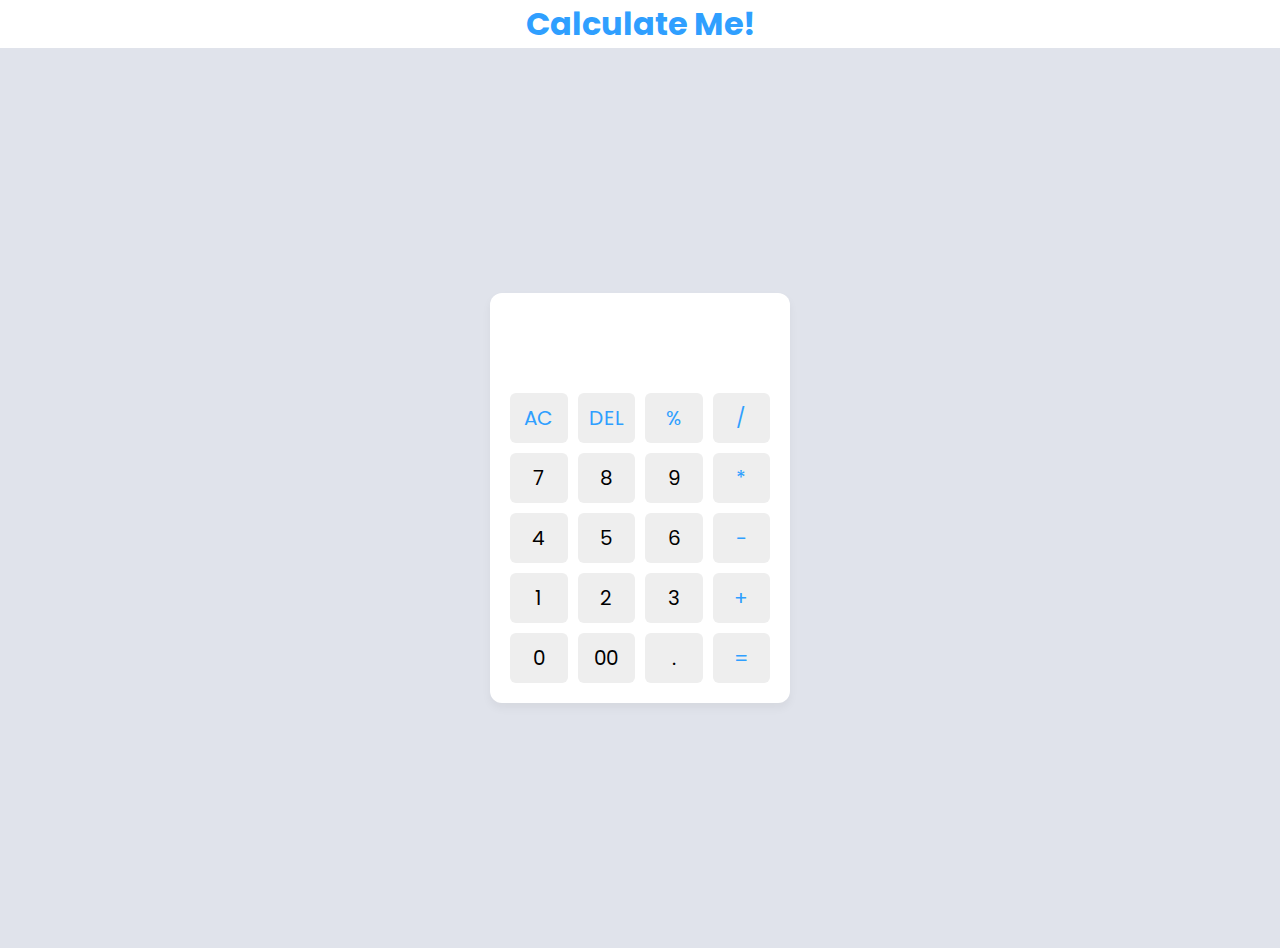
<file: Calculator/index.html>
<!DOCTYPE html>
<!-- Coding By CodingNepal - codingnepalweb.com -->
<html lang="en">
  <head>
    <meta charset="UTF-8" />
    <meta http-equiv="X-UA-Compatible" content="IE=edge" />
    <meta name="viewport" content="width=device-width, initial-scale=1.0" />
    <title>Calculator</title>
    <link rel="icon" href ="logo.png" />
    <link rel="stylesheet" href="style.css" />
  </head>
  <body>
    <h1> Calculate Me!</h1>
    <div class ="Calculator">
    <div class="container">
      <input type="text" class="display" />

      <div class="buttons">
        <button class="operator" data-value="AC">AC</button>
        <button class="operator" data-value="DEL">DEL</button>
        <button class="operator" data-value="%">%</button>
        <button class="operator" data-value="/">/</button>

        <button data-value="7">7</button>
        <button data-value="8">8</button>
        <button data-value="9">9</button>
        <button class="operator" data-value="*">*</button>

        <button data-value="4">4</button>
        <button data-value="5">5</button>
        <button data-value="6">6</button>
        <button class="operator" data-value="-">-</button>

        <button data-value="1">1</button>
        <button data-value="2">2</button>
        <button data-value="3">3</button>
        <button class="operator" data-value="+">+</button>

        <button data-value="0">0</button>
        <button data-value="00">00</button>
        <button data-value=".">.</button>
        <button class="operator" data-value="=">=</button>
      </div>
    </div>
</div>

    <script src="script.js"></script>
  </body>
</html>
</file>
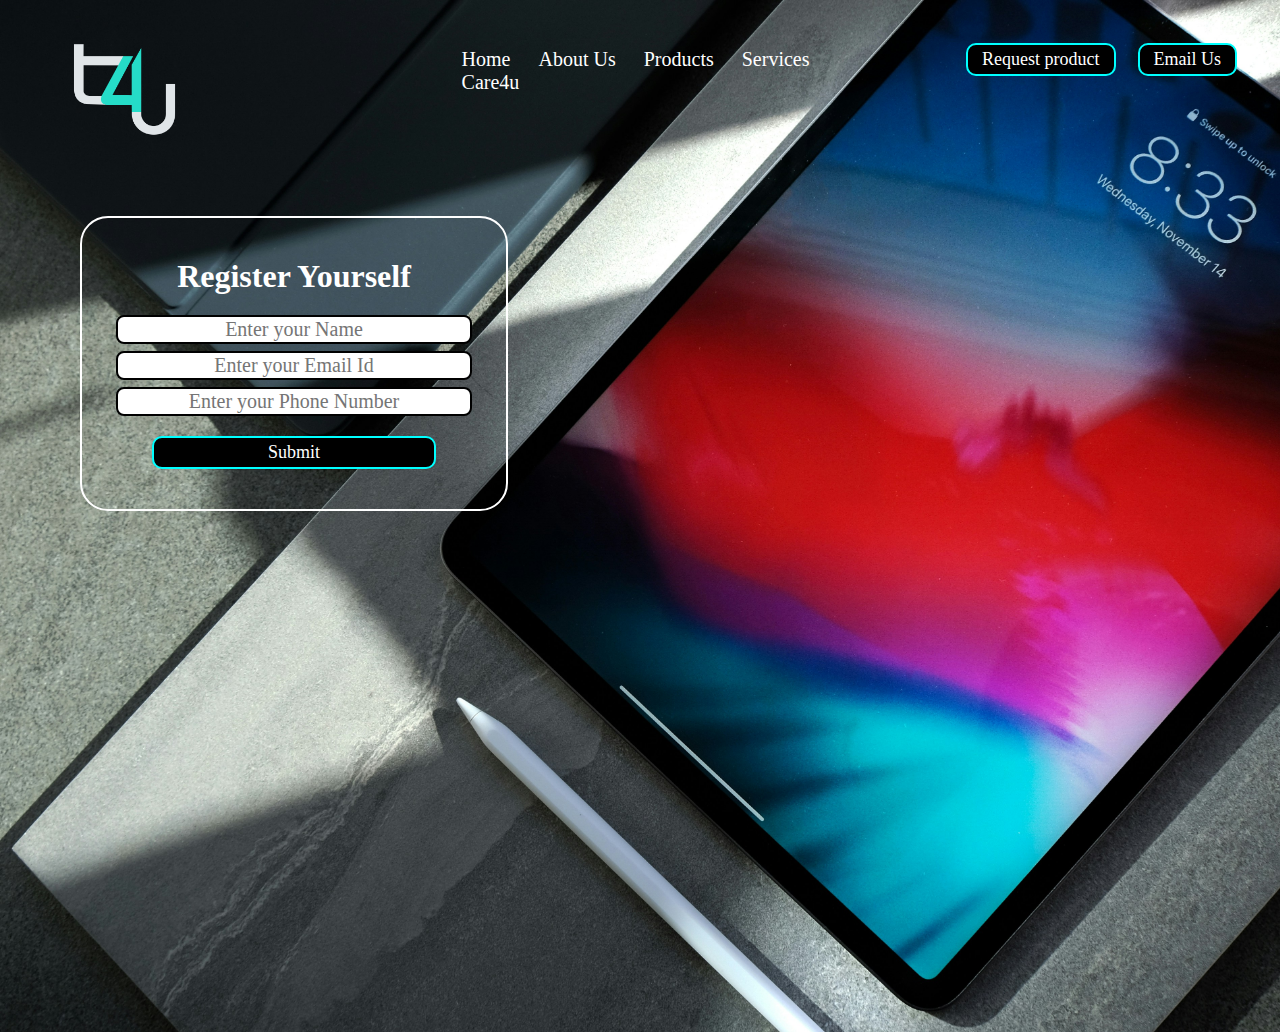
<file: Landing Page/index.html>
<!DOCTYPE html>
<html lang="en">

<head>
    <meta charset="UTF-8">
    <meta name="viewport" content="width=device-width, initial-scale=1.0">
    <meta http-equiv="X-UA-Compatible" content="ie=edge">
    <title>Tech4You</title>
    <link
    rel="icon"
   
    href="img/logo.png"
    type="image/x-icon"
/>
</head>
<link rel="preconnect" href="https://fonts.googleapis.com">
<link rel="preconnect" href="https://fonts.gstatic.com" crossorigin>
<link href="https://fonts.googleapis.com/css2?family=Bebas+Neue&display=swap" rel="stylesheet">
<link rel="stylesheet" href="css/style.css">
<style>
    /* CSS Reset */
    body {
        
        color: white;
        margin: 0px;
        padding: 0px;
        
        
        background: url('img/bg3.jpg');
        background-size:1600px;
        height:1000px;
    }

    .bebas-neue-regular {
        font-family: "Bebas Neue", sans-serif;
        font-weight: 400;
        font-style: normal;
      }
      

    .left {
        display: inline-block;
        /* border: 2px solid red; */
        position: absolute;
        left: 60px;
        top: 40px;
    }

    .left img {
        width: 136px;
        
        filter: invert(100%);
    }

    .left div {
        font-family : 'bebas';
        line-height: 19px;
        font-size: 15px;
        text-align: center;
    }

    .mid {
        display: block;
        width: 36%;
        margin: 32px auto;
        /* border: 2px solid green; */
    }

    .right {
        font-family : 'bebas';
        position: absolute;
        right: 34px;
        top: 43px;
        display: inline-block;
        /* border: 2px solid yellow; */
    }

    .navbar {
        display: inline-block;
    }

    .navbar li {
        display: inline-block;
        font-size: 20px;
    }

    .navbar li a {
        color: white;
        text-decoration: none;
        padding: 34px 12px;

    }

    .navbar li a:hover {
        text-decoration: underline;
        color: grey;

    }

    .btn {
        
        margin: 0px 9px;
        background-color: black;
        color: white;
        padding: 4px 14px;
        border: 2px solid cyan;
        border-radius: 10px;
        font-size: 18px;
        font-family:'bebas';
        cursor: pointer;
    }

    .btn:hover {
        background-color: rgb(31, 30, 30);
    }

    .container {
        
        border: 2px solid white;
        margin: 106px 80px;
        padding: 20px;
        width: 30%;
        border-radius: 28px;
    }

    .form-group input {
        font-family: 'bebas';
        text-align: center;
        display: block;
        width: 350px;
        padding: 1px;
        border: 2px solid black;
        margin: 7px auto;
        font-size: 20px;
        border-radius: 8px;
    }
    

    .container h1 {
        text-align: center;
        margin: 20px;
    }

    .container button {
        display: block;
        width: 74%;
        text-align:center;
        margin: 20px auto;
    }
</style>

<body>
    <header class="header">
        <!-- Left box for logo -->
        <div class="left">
            <img src="img/logo.png" alt="">
            <div></div>
        </div>
        <!-- Mid box for navbar -->
        <div class="mid">
            <ul class="navbar" class ="bebas-neue-regular">
                <li><a href="#" class="active">Home</a></li>
                <li><a href="#">About Us</a></li>
                <li><a href="#">Products</a></li>
                <li><a href="#">Services</a></li>
                <li><a href="#">Care4u</a></li>
            </ul>
        </div>

        <!-- Right box for buttons -->
        <div class="right">
            <button class="btn">Request product</button>
            <button class="btn">Email Us</button>
        </div>
    </header>
    <div class="container">
        <h1>Register Yourself</h1>
        <form action="noaction.php">
            <div class="form-group">
                <input type="text" name="" placeholder="Enter your Name">
            </div>
          <!--  <div class="form-group">
                <input type="text" name="" placeholder="Enter your Age">
            </div>
            <div class="form-group">
                <input type="text" name="" placeholder="Enter your Gender">
            </div>
            <div class="form-group">
                <input type="text" name="" placeholder="Enter your Address">
            </div> -->
            <div class="form-group">
                <input type="text" name="" placeholder="Enter your Email Id">
            </div>
            <div class="form-group">
                <input type="text" name="" placeholder="Enter your Phone Number">
            </div>
            <button class="btn">Submit</button>
        </form>
    </div>
</body>

</html>
</file>
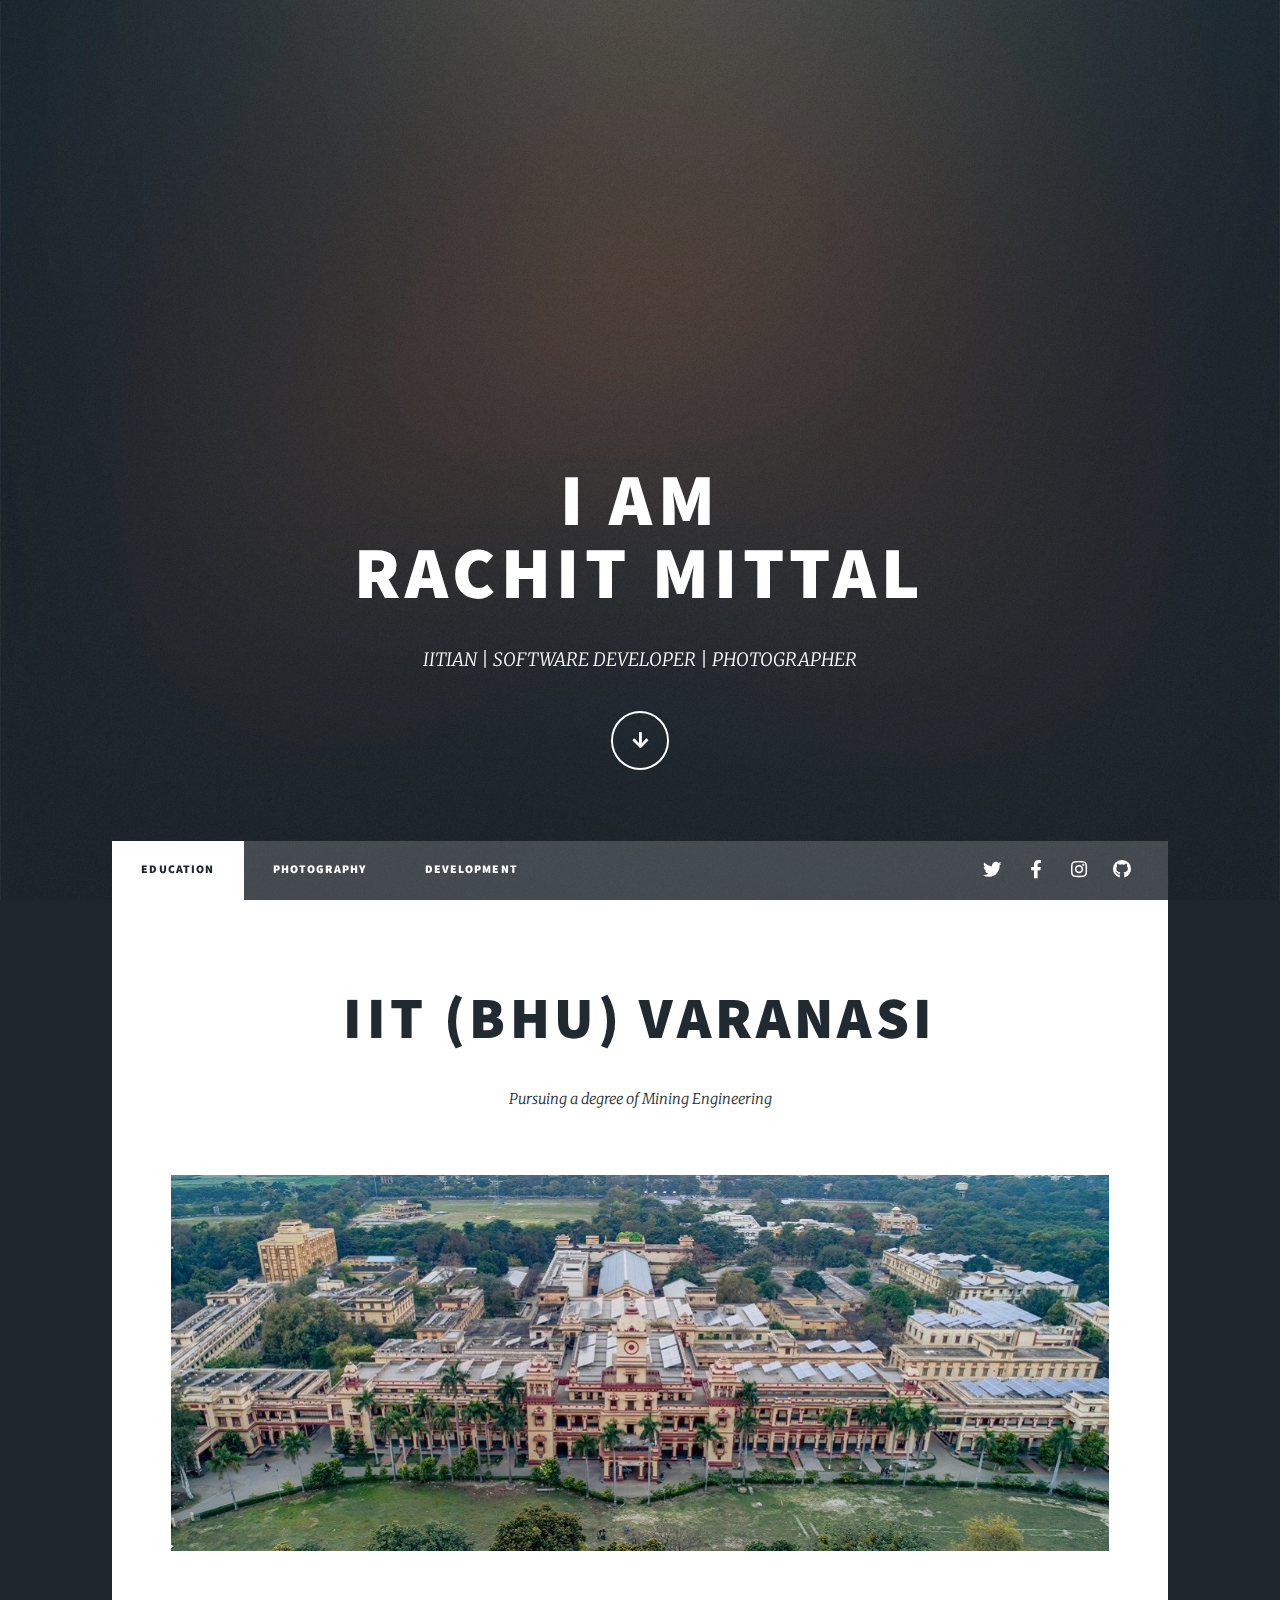
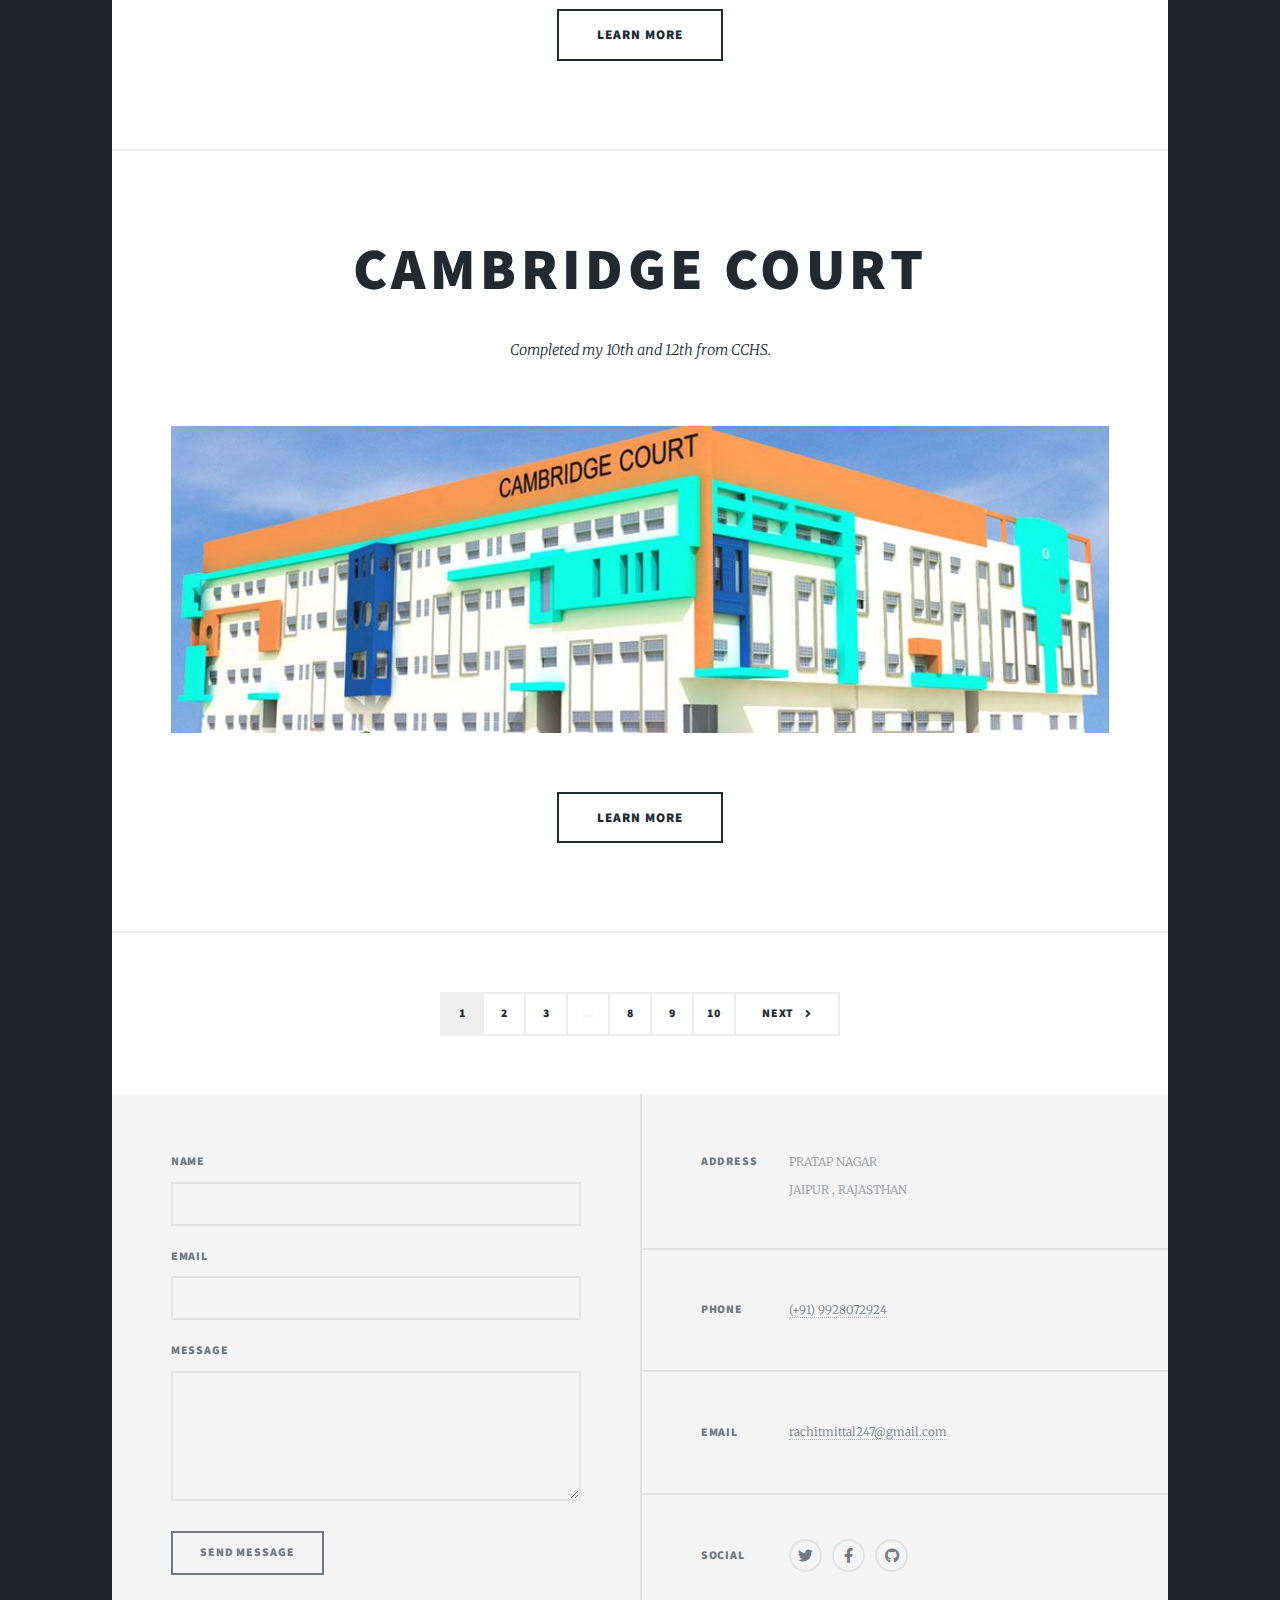
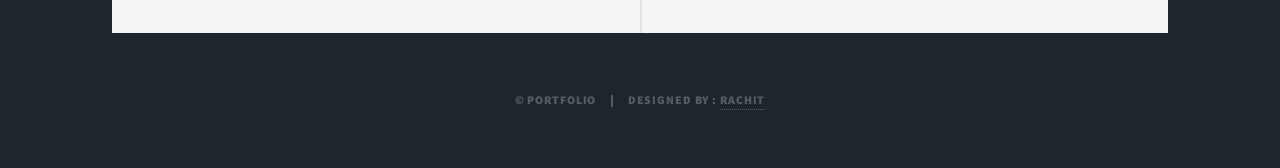
<file: Portfolio/index.html>
<!DOCTYPE HTML>
<html>
	<head>
		<title>RACHIT HERE!</title>
		<meta charset="utf-8" />
		<meta name="viewport" content="width=device-width, initial-scale=1, user-scalable=no" />
		<link rel="stylesheet" href="assets/css/main.css" />
		<noscript><link rel="stylesheet" href="assets/css/noscript.css" /></noscript>
		<link rel="icon" href="images/logo.jpg"
    type="image/x-icon"
/>
	</head>
	<body class="is-preload">

		<!-- Wrapper -->
			<div id="wrapper" class="fade-out">

				<!-- Intro -->
					<div id="intro">
						<h1>I AM<br />
						 RACHIT MITTAL </h1>
						<p>IITIAN | SOFTWARE DEVELOPER | PHOTOGRAPHER<br>
						</p>
						<ul class="actions">
							<li><a href="#header" class="button icon solid solo fa-arrow-down scrolly">Continue</a></li>
						</ul>
					</div>

				<!-- Header -->
					<header id="header">
						<a href="mailto:rachitmittal247@gmail.com" class="logo">CONTACT ME</a>
					</header>

				<!-- Nav -->
					<nav id="nav">
						<ul class="links">
							<li class="active"><a href="index.html">Education</a></li>
							<li><a href="Photography.html">Photography</a></li>
							<li><a href="Development.html">Development</a></li>
						</ul>
						<ul class="icons">
							<li><a href="#" class="icon brands fa-twitter"><span class="label">Twitter</span></a></li>
							<li><a href="#" class="icon brands fa-facebook-f"><span class="label">Facebook</span></a></li>
							<li><a href="#" class="icon brands fa-instagram"><span class="label">Instagram</span></a></li>
							<li><a href="#" class="icon brands fa-github"><span class="label">GitHub</span></a></li>
						</ul>
					</nav>

				<!-- Main -->
					<div id="main">

						<!-- Featured Post -->
							<article class="post featured">
								<header class="major">
								
									<h2><a href="https://www.iitbhu.ac.in/">IIT (BHU) VARANASI<br />
									</a></h2>
									<p>Pursuing a degree of Mining Engineering</p>
								</header>
								<a href="#" class="image main"><img src="images/iit_bhu.jpg" alt="" /></a>
								<ul class="actions special">
									<li><a href="https://www.iitbhu.ac.in/dept/min" class="button large">Learn More</a></li>
								</ul>
							</article>

							<!-- Featured Post -->
							<article class="post featured">
								<header class="major">
								
									<h2><a href="https://cambridgecourthighschool.org/">CAMBRIDGE COURT<br />
									</a></h2>
									<p>Completed my 10th and 12th from CCHS.</p>
								</header>
								<a href="#" class="image main"><img src="images/cc.jpg" alt="" /></a>
								<ul class="actions special">
									<li><a href="https://cambridgecourthighschool.org/" class="button large">Learn More</a></li>
								</ul>
							</article>

						

						<!-- Footer -->
							<footer>
								<div class="pagination">
									<!--<a href="#" class="previous">Prev</a>-->
									<a href="#" class="page active">1</a>
									<a href="Photography.html" class="page">2</a>
									<a href="Development.html" class="page">3</a>
									<span class="extra">&hellip;</span>
									<a href="#" class="page">8</a>
									<a href="#" class="page">9</a>
									<a href="#" class="page">10</a>
									<a href="#" class="next">Next</a>
								</div>
							</footer>

					</div>

				<!-- Footer -->
					<footer id="footer">
						<section>
							<form method="post" action="#">
								<div class="fields">
									<div class="field">
										<label for="name">Name</label>
										<input type="text" name="name" id="name" />
									</div>
									<div class="field">
										<label for="email">Email</label>
										<input type="text" name="email" id="email" />
									</div>
									<div class="field">
										<label for="message">Message</label>
										<textarea name="message" id="message" rows="3"></textarea>
									</div>
								</div>
								<ul class="actions">
									<li><input type="submit" value="Send Message" /></li>
								</ul>
							</form>
						</section>
						<section class="split contact">
							<section class="alt">
								<h3>Address</h3>
								<p>PRATAP NAGAR<br />
									JAIPUR , RAJASTHAN</p>
							</section>
							<section>
								<h3>Phone</h3>
								<p><a href="#">(+91) 9928072924</a></p>
							</section>
							<section>
								<h3>Email</h3>
								<p><a href="mailto:rachitmittal247@gmail.com">rachitmittal247@gmail.com</a></p>
							</section>
							<section>
								<h3>Social</h3>
								<ul class="icons alt">
									<li><a href="#" class="icon brands alt fa-twitter"><span class="label">Twitter</span></a></li>
									<li><a href="#" class="icon brands alt fa-facebook-f"><span class="label">Facebook</span></a></li>
									
									<li><a href="https://github.com/RachitMittal247" class="icon brands alt fa-github"><span class="label">GitHub</span></a></li>
								</ul>
							</section>
						</section>
					</footer>

				<!-- Copyright -->
					<div id="copyright">
						<ul><li>&copy; PORTFOLIO</li><li>Designed by : <a href="https://html5up.net">Rachit</a></li></ul>
					</div>

			</div>

		<!-- Scripts -->
			<script src="assets/js/jquery.min.js"></script>
			<script src="assets/js/jquery.scrollex.min.js"></script>
			<script src="assets/js/jquery.scrolly.min.js"></script>
			<script src="assets/js/browser.min.js"></script>
			<script src="assets/js/breakpoints.min.js"></script>
			<script src="assets/js/util.js"></script>
			<script src="assets/js/main.js"></script>

	</body>
</html>
</file>
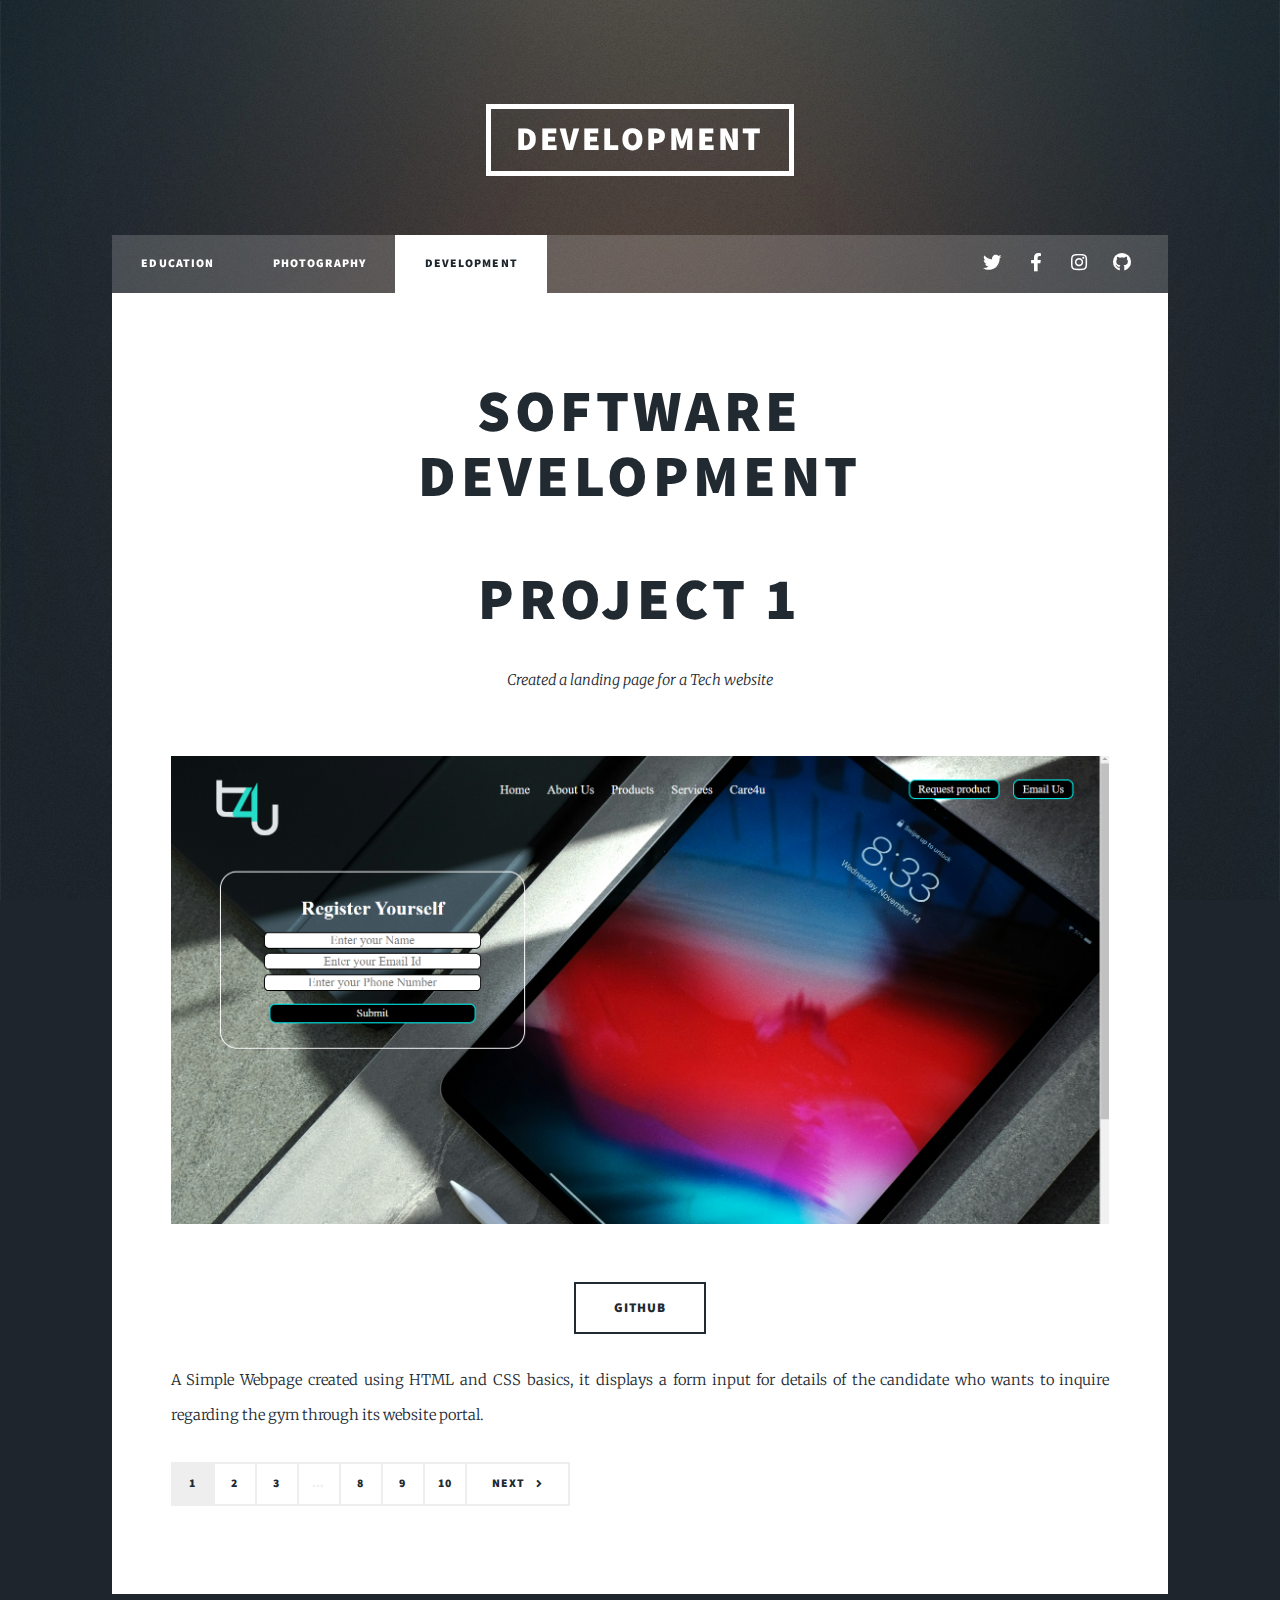
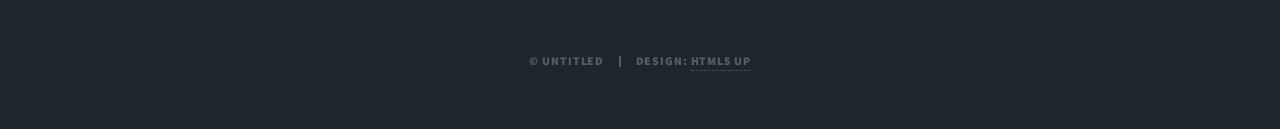
<file: Portfolio/Development.html>
<!DOCTYPE HTML>
<html>
	<head>
		<title>Development</title>
		<meta charset="utf-8" />
		<meta name="viewport" content="width=device-width, initial-scale=1, user-scalable=no" />
		<link rel="stylesheet" href="assets/css/main.css" />
		<noscript><link rel="stylesheet" href="assets/css/noscript.css" /></noscript>
		<link rel="icon" href="images/dev.png"
		type="image/x-icon"
	/>
	</head>
	<body class="is-preload">

		<!-- Wrapper -->
			<div id="wrapper">

				<!-- Header -->
					<header id="header">
						<a href="index.html" class="logo">Development</a>
					</header>

				<!-- Nav -->
					<nav id="nav">
						<ul class="links">
							<li><a href="index.html">Education</a></li>
							<li><a href="Photography.html">Photography</a></li>
							<li class="active"><a href="Development.html">Development</a></li>
						</ul>
						<ul class="icons">
							<li><a href="#" class="icon brands fa-twitter"><span class="label">Twitter</span></a></li>
							<li><a href="#" class="icon brands fa-facebook-f"><span class="label">Facebook</span></a></li>
							<li><a href="#" class="icon brands fa-instagram"><span class="label">Instagram</span></a></li>
							<li><a href="#" class="icon brands fa-github"><span class="label">GitHub</span></a></li>
						</ul>
					</nav>

				<!-- Main -->
					<div id="main">

						<!-- Post -->
							<section class="post">
								<header class="major">
									<h1>SOFTWARE<br />
									DEVELOPMENT</h1>
								</header>
                                
								<article class="post featured">
									<header class="major">
									
										<h2><a href="https://www.iitbhu.ac.in/">PROJECT 1<br />
										</a></h2>
										<p>Created a landing page for a Tech website</p>
									</header>
									<a href="https://rachitmittal247.github.io/Project-1-TechforYou-website/" class="image main"><img src="images/gym.png" alt="" /></a>
									<ul class="actions special">
										<li><a href="https://github.com/RachitMittal247/Project-1-TechforYou-website" class="button large">GITHUB</a></li>
									</ul>
								</article>

								<p>A Simple Webpage created using HTML and CSS basics, it displays a form input for details of the candidate who wants to inquire regarding the gym through its website portal.</p>
								
						    <footer>
									<div class="pagination">
										<!--<a href="#" class="previous">Prev</a>-->
										<a href="index.html" class="page active">1</a>
										<a href="Photography.html" class="page">2</a>
										<a href="Development.html" class="page">3</a>
										<span class="extra">&hellip;</span>
										<a href="#" class="page">8</a>
										<a href="#" class="page">9</a>
										<a href="#" class="page">10</a>
										<a href="#" class="next">Next</a>
									</div>
								</footer>
			
							</div>
					

				

				<!-- Copyright -->
					<div id="copyright">
						<ul><li>&copy; Untitled</li><li>Design: <a href="https://html5up.net">HTML5 UP</a></li></ul>
					</div>

			</div>

		<!-- Scripts -->
			<script src="assets/js/jquery.min.js"></script>
			<script src="assets/js/jquery.scrollex.min.js"></script>
			<script src="assets/js/jquery.scrolly.min.js"></script>
			<script src="assets/js/browser.min.js"></script>
			<script src="assets/js/breakpoints.min.js"></script>
			<script src="assets/js/util.js"></script>
			<script src="assets/js/main.js"></script>

	</body>
</html>
</file>
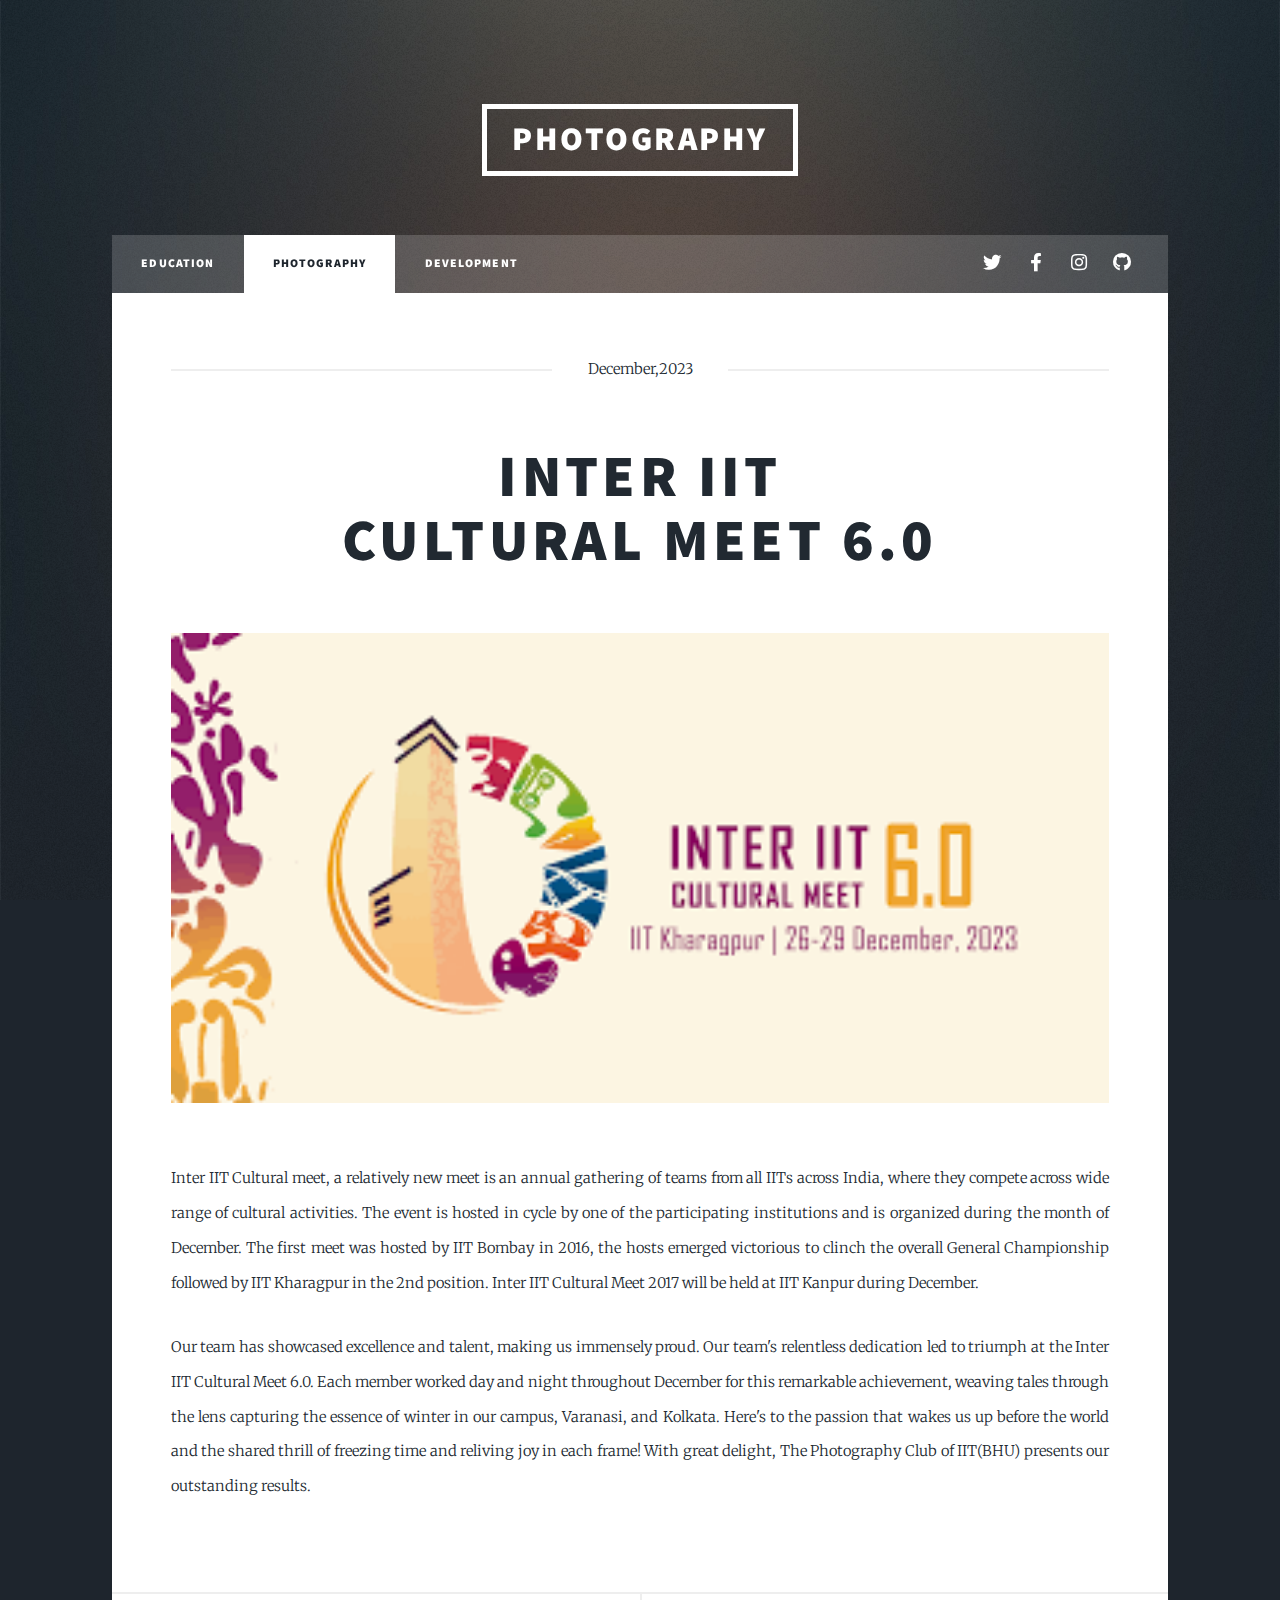
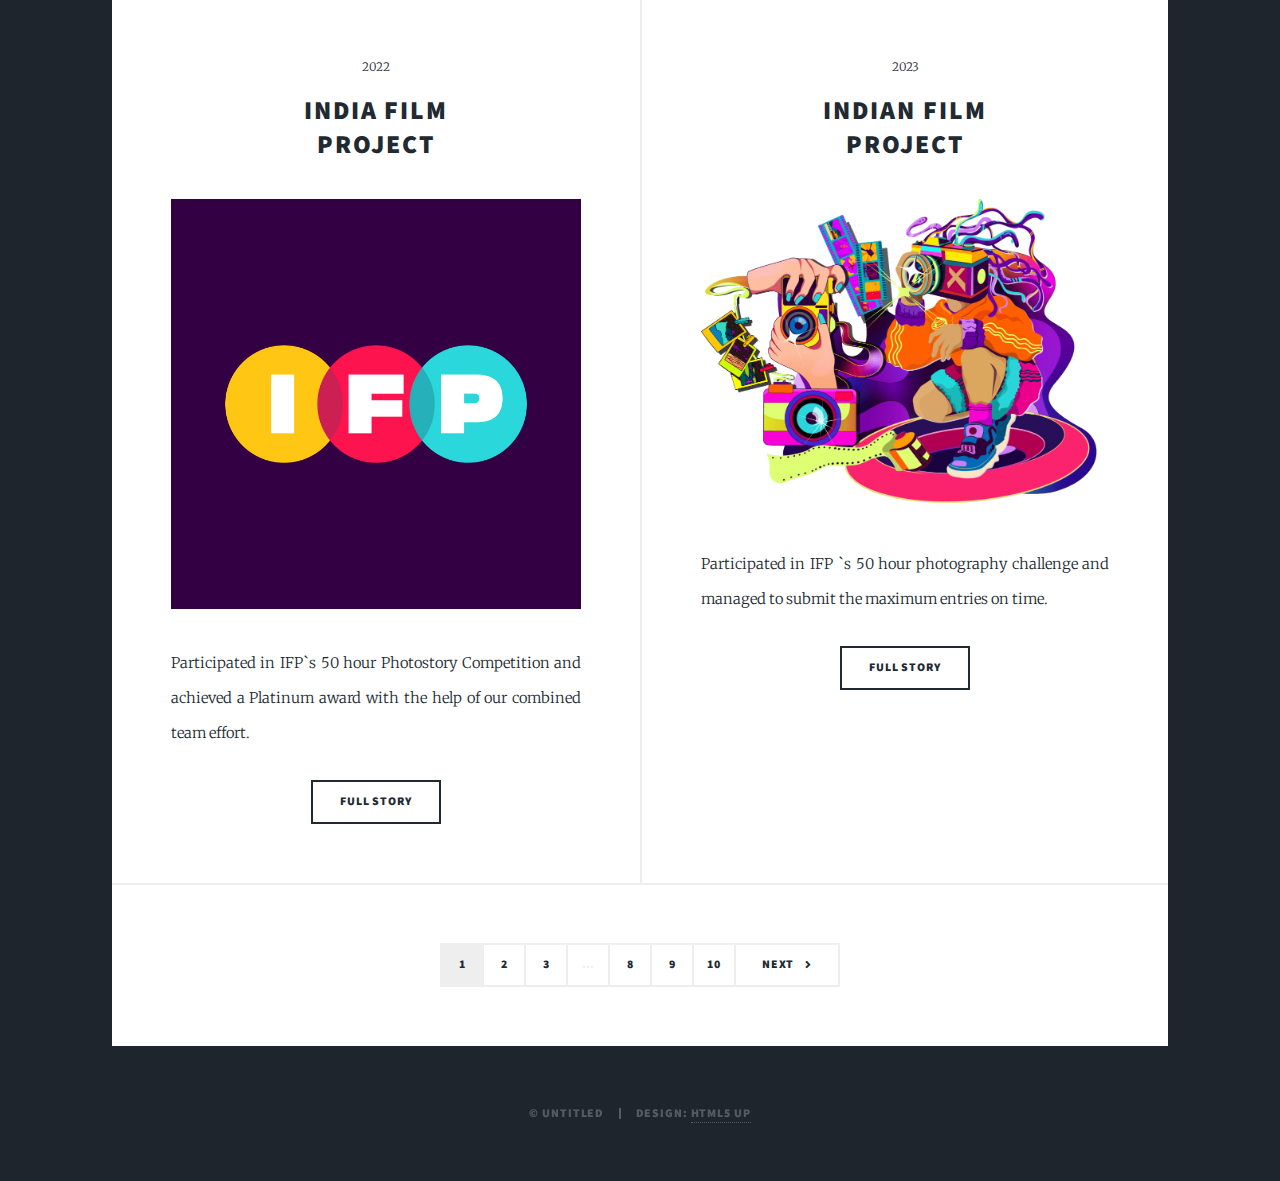
<file: Portfolio/Photography.html>
<!DOCTYPE HTML>
<html>
	<head>
		<title>Photography</title>
		<meta charset="utf-8" />
		<meta name="viewport" content="width=device-width, initial-scale=1, user-scalable=no" />
		<link rel="stylesheet" href="assets/css/main.css" />
		<noscript><link rel="stylesheet" href="assets/css/noscript.css" /></noscript>
		<link rel="icon" href="images/cam.jpg"
    type="image/x-icon"
/>
	</head>
	<body class="is-preload">

		<!-- Wrapper -->
			<div id="wrapper">

				<!-- Header -->
					<header id="header">
						<a href="index.html" class="logo">Photography</a>
					</header>

				<!-- Nav -->
					<nav id="nav">
						<ul class="links">
							<li><a href="index.html">Education</a></li>
							<li class="active"><a href="Photography.html">Photography</a></li>
							<li><a href="Development.html">Development</a></li>
						</ul>
						<ul class="icons">
							<li><a href="#" class="icon brands fa-twitter"><span class="label">Twitter</span></a></li>
							<li><a href="#" class="icon brands fa-facebook-f"><span class="label">Facebook</span></a></li>
							<li><a href="#" class="icon brands fa-instagram"><span class="label">Instagram</span></a></li>
							<li><a href="#" class="icon brands fa-github"><span class="label">GitHub</span></a></li>
						</ul>
					</nav>

				<!-- Main -->
					<div id="main">

						<!-- Post -->
							<section class="post">
								<header class="major">
									<span class="date">December,2023</span>
									<h1><a href ="https://www.interiitculturals.org/">INTER IIT<br />
									CULTURAL MEET 6.0</h1></a>
									
								</header>
								<div class="image main"><img src="images/IIT.png" alt="" /></div>
								<p>Inter IIT Cultural meet, a relatively new meet is an annual gathering of teams from all IITs across India, where they compete across wide range of cultural activities. The event is hosted in cycle by one of the participating institutions and is organized during the month of December. The first meet was hosted by IIT Bombay in 2016, the hosts emerged victorious to clinch the overall General Championship followed by IIT Kharagpur in the 2nd position. Inter IIT Cultural Meet 2017 will be held at IIT Kanpur during December.</p>
								<p>Our team has showcased excellence and talent, making us immensely proud. Our team's relentless dedication led to triumph at the Inter IIT Cultural Meet 6.0.

									Each member worked day and night throughout December for this remarkable achievement, weaving tales through the lens capturing the essence of winter in our campus, Varanasi, and Kolkata.
									
									Here's to the passion that wakes us up before the world and the shared thrill of freezing time and reliving joy in each frame!
									
									With great delight, The Photography Club of IIT(BHU) presents our outstanding results. </p>
							</section>

							<section class="posts">
								<article>
									<header>
										<span class="date">2022</span>
										<h2><a href="#">INDIA FILM<br>
										PROJECT</a></h2>
									</header>
									<a href="https://ifp.world/" class="image fit"><img src="images/IFP.jpg" alt="" /></a>
									<p>Participated in IFP`s 50 hour Photostory Competition and achieved a Platinum award with the help of our combined team effort. </p>
									<ul class="actions special">
										<li><a href="#" class="button">Full Story</a></li>
									</ul>
								</article>
								<article>
									<header>
										<span class="date">2023</span>
										<h2><a href="#">INDIAN FILM<br />
										PROJECT</a></h2>
									</header>
									<a href="https://ifp.world/50hour-photo/" class="image fit"><img src="images/50.png" alt="" /></a>
									<p>Participated in IFP `s 50 hour photography challenge and managed to submit the maximum entries on time.</p>
									<ul class="actions special">
										<li><a href="#" class="button">Full Story</a></li>
									</ul>
								</article>
								
							</section>

					

					<footer>
						<div class="pagination">
							<!--<a href="#" class="previous">Prev</a>-->
							<a href="index.html" class="page active">1</a>
							<a href="Photography.html" class="page">2</a>
							<a href="Development.html" class="page">3</a>
							<span class="extra">&hellip;</span>
							<a href="#" class="page">8</a>
							<a href="#" class="page">9</a>
							<a href="#" class="page">10</a>
							<a href="#" class="next">Next</a>
						</div>
					</footer>

				</div>

				<!-- Copyright -->
					<div id="copyright">
						<ul><li>&copy; Untitled</li><li>Design: <a href="https://html5up.net">HTML5 UP</a></li></ul>
					</div>

			</div>

		<!-- Scripts -->
			<script src="assets/js/jquery.min.js"></script>
			<script src="assets/js/jquery.scrollex.min.js"></script>
			<script src="assets/js/jquery.scrolly.min.js"></script>
			<script src="assets/js/browser.min.js"></script>
			<script src="assets/js/breakpoints.min.js"></script>
			<script src="assets/js/util.js"></script>
			<script src="assets/js/main.js"></script>

	</body>
</html>
</file>
<file: Calculator/style.css>
/* Import Google font - Poppins */
@import url("https://fonts.googleapis.com/css2?family=Poppins:wght@300;400;500;600;700&display=swap");
* {
  margin: 0;
  padding: 0;
  box-sizing: border-box;
  font-family: "Poppins", sans-serif;
}
h1{
    text-align: center;
    -webkit-text-fill-color: #2f9fff ;
}
.Calculator {
  height: 100vh;
  display: flex;
  align-items: center;
  justify-content: center;
  background: #e0e3eb;
}
.container {
  position: relative;
  max-width: 300px;
  width: 100%;
  border-radius: 12px;
  padding: 10px 20px 20px;
  background: #fff;
  box-shadow: 0 5px 10px rgba(0, 0, 0, 0.05);
}
.display {
  height: 80px;
  width: 100%;
  outline: none;
  border: none;
  text-align: right;
  margin-bottom: 10px;
  font-size: 25px;
  color: #000e1a;
  pointer-events: none;
}
.buttons {
  display: grid;
  grid-gap: 10px;
  grid-template-columns: repeat(4, 1fr);
}
.buttons button {
  padding: 10px;
  border-radius: 6px;
  border: none;
  font-size: 20px;
  cursor: pointer;
  background-color: #eee;
}
.buttons button:active {
  transform: scale(0.99);
}
.operator {
  color: #2f9fff;
}
</file>
<file: Landing Page/css/style.css>

</file>
<file: Portfolio/assets/css/main.css>
@import url(fontawesome-all.min.css);
@import url("https://fonts.googleapis.com/css?family=Merriweather:300,700,300italic,700italic|Source+Sans+Pro:900");



html, body, div, span, applet, object,
iframe, h1, h2, h3, h4, h5, h6, p, blockquote,
pre, a, abbr, acronym, address, big, cite,
code, del, dfn, em, img, ins, kbd, q, s, samp,
small, strike, strong, sub, sup, tt, var, b,
u, i, center, dl, dt, dd, ol, ul, li, fieldset,
form, label, legend, table, caption, tbody,
tfoot, thead, tr, th, td, article, aside,
canvas, details, embed, figure, figcaption,
footer, header, hgroup, menu, nav, output, ruby,
section, summary, time, mark, audio, video {
	margin: 0;
	padding: 0;
	border: 0;
	font-size: 100%;
	font: inherit;
	vertical-align: baseline;}

article, aside, details, figcaption, figure,
footer, header, hgroup, menu, nav, section {
	display: block;}

body {
	line-height: 1;
}

ol, ul {
	list-style: none;
}

blockquote, q {
	quotes: none;
}

	blockquote:before, blockquote:after, q:before, q:after {
		content: '';
		content: none;
	}

table {
	border-collapse: collapse;
	border-spacing: 0;
}

body {
	-webkit-text-size-adjust: none;
}

mark {
	background-color: transparent;
	color: inherit;
}

input::-moz-focus-inner {
	border: 0;
	padding: 0;
}

input, select, textarea {
	-moz-appearance: none;
	-webkit-appearance: none;
	-ms-appearance: none;
	appearance: none;
}

/* Basic */

	@-ms-viewport {
		width: device-width;
	}

	body {
		-ms-overflow-style: scrollbar;
	}

	@media screen and (max-width: 480px) {

		html, body {
			min-width: 320px;
		}

	}

	html {
		box-sizing: border-box;
	}

	*, *:before, *:after {
		box-sizing: inherit;
	}

	body {
		background-color: #1e252d;
	}

		body.is-preload *, body.is-preload *:before, body.is-preload *:after {
			-moz-animation: none !important;
			-webkit-animation: none !important;
			-ms-animation: none !important;
			animation: none !important;
			-moz-transition: none !important;
			-webkit-transition: none !important;
			-ms-transition: none !important;
			transition: none !important;
		}

/* Type */

	html {
		font-size: 16pt;
	}

		@media screen and (max-width: 1680px) {

			html {
				font-size: 12pt;
			}

		}

		@media screen and (max-width: 1280px) {

			html {
				font-size: 11pt;
			}

		}

		@media screen and (max-width: 360px) {

			html {
				font-size: 10pt;
			}

		}

	body {
		color: #212931;
	}

	body, input, select, textarea {
		font-family: "Merriweather", Georgia, serif;
		font-weight: 300;
		font-size: 1rem;
		line-height: 2.375;
	}

	a {
		-moz-transition: color 0.2s ease-in-out, background-color 0.2s ease-in-out, border-color 0.2s ease-in-out, box-shadow 0.2s ease-in-out;
		-webkit-transition: color 0.2s ease-in-out, background-color 0.2s ease-in-out, border-color 0.2s ease-in-out, box-shadow 0.2s ease-in-out;
		-ms-transition: color 0.2s ease-in-out, background-color 0.2s ease-in-out, border-color 0.2s ease-in-out, box-shadow 0.2s ease-in-out;
		transition: color 0.2s ease-in-out, background-color 0.2s ease-in-out, border-color 0.2s ease-in-out, box-shadow 0.2s ease-in-out;
		border-bottom: dotted 1px;
		text-decoration: none;
	}

		a:hover {
			border-bottom-color: transparent;
		}

	strong, b {
		font-weight: 600;
	}

	em, i {
		font-style: italic;
	}

	p {
		text-align: justify;
		margin: 0 0 2rem 0;
	}

	h1, h2, h3, h4, h5, h6 {
		font-family: "Source Sans Pro", Helvetica, sans-serif;
		font-weight: 900;
		line-height: 1.5;
		letter-spacing: 0.075em;
		text-transform: uppercase;
		margin: 0 0 1rem 0;
	}

		h1 a, h2 a, h3 a, h4 a, h5 a, h6 a {
			border-bottom: 0;
			color: inherit;
			text-decoration: none;
		}

	h1 {
		font-size: 4rem;
		line-height: 1.1;
		margin: 0 0 2rem 0;
	}

	h2 {
		font-size: 1.75rem;
		line-height: 1.3;
		margin: 0 0 1.5rem 0;
	}

	h3 {
		font-size: 1.25rem;
		margin: 0 0 1.5rem 0;
	}

	h4 {
		font-size: 1rem;
	}

	h5 {
		font-size: 0.9rem;
	}

	h6 {
		font-size: 0.8rem;
	}

	sub {
		font-size: 0.8rem;
		position: relative;
		top: 0.5rem;
	}

	sup {
		font-size: 0.8rem;
		position: relative;
		top: -0.5rem;
	}

	blockquote {
		border-left: solid 4px;
		font-style: italic;
		margin: 0 0 2rem 0;
		padding: 0.5rem 0 0.5rem 2rem;
	}

	code {
		border: solid 2px;
		font-family: "Courier New", monospace;
		font-size: 0.9rem;
		margin: 0 0.25rem;
		padding: 0.25rem 0.65rem;
	}

	pre {
		-webkit-overflow-scrolling: touch;
		font-family: "Courier New", monospace;
		font-size: 0.9rem;
		margin: 0 0 2rem 0;
	}

		pre code {
			display: block;
			line-height: 1.75;
			padding: 1rem 1.5rem;
			overflow-x: auto;
		}

	hr {
		border: 0;
		border-bottom: solid 2px;
		margin: 3rem 0;
	}

		hr.major {
			margin: 5rem 0;
		}

	.align-left {
		text-align: left;
	}

	.align-center {
		text-align: center;
	}

	.align-right {
		text-align: right;
	}

	input, select, textarea {
		color: #212931;
	}

	a {
		color: #212931;
		border-bottom-color: rgba(33, 41, 49, 0.5);
	}

		a:hover {
			border-bottom-color: transparent;
			color: #18bfef !important;
		}

	strong, b {
		color: #212931;
	}

	h1, h2, h3, h4, h5, h6 {
		color: #212931;
	}

	blockquote {
		border-left-color: #eeeeee;
	}

	code {
		background: rgba(220, 220, 220, 0.25);
		border-color: #eeeeee;
	}

	hr {
		border-bottom-color: #eeeeee;
	}

/* Row */

	.row {
		display: flex;
		flex-wrap: wrap;
		box-sizing: border-box;
		align-items: stretch;
	}

		.row > * {
			box-sizing: border-box;
		}

		.row.gtr-uniform > * > :last-child {
			margin-bottom: 0;
		}

		.row.aln-left {
			justify-content: flex-start;
		}

		.row.aln-center {
			justify-content: center;
		}

		.row.aln-right {
			justify-content: flex-end;
		}

		.row.aln-top {
			align-items: flex-start;
		}

		.row.aln-middle {
			align-items: center;
		}

		.row.aln-bottom {
			align-items: flex-end;
		}

		.row > .imp {
			order: -1;
		}

		.row > .col-1 {
			width: 8.33333%;
		}

		.row > .off-1 {
			margin-left: 8.33333%;
		}

		.row > .col-2 {
			width: 16.66667%;
		}

		.row > .off-2 {
			margin-left: 16.66667%;
		}

		.row > .col-3 {
			width: 25%;
		}

		.row > .off-3 {
			margin-left: 25%;
		}

		.row > .col-4 {
			width: 33.33333%;
		}

		.row > .off-4 {
			margin-left: 33.33333%;
		}

		.row > .col-5 {
			width: 41.66667%;
		}

		.row > .off-5 {
			margin-left: 41.66667%;
		}

		.row > .col-6 {
			width: 50%;
		}

		.row > .off-6 {
			margin-left: 50%;
		}

		.row > .col-7 {
			width: 58.33333%;
		}

		.row > .off-7 {
			margin-left: 58.33333%;
		}

		.row > .col-8 {
			width: 66.66667%;
		}

		.row > .off-8 {
			margin-left: 66.66667%;
		}

		.row > .col-9 {
			width: 75%;
		}

		.row > .off-9 {
			margin-left: 75%;
		}

		.row > .col-10 {
			width: 83.33333%;
		}

		.row > .off-10 {
			margin-left: 83.33333%;
		}

		.row > .col-11 {
			width: 91.66667%;
		}

		.row > .off-11 {
			margin-left: 91.66667%;
		}

		.row > .col-12 {
			width: 100%;
		}

		.row > .off-12 {
			margin-left: 100%;
		}

		.row.gtr-0 {
			margin-top: 0;
			margin-left: 0rem;
		}

			.row.gtr-0 > * {
				padding: 0 0 0 0rem;
			}

			.row.gtr-0.gtr-uniform {
				margin-top: 0rem;
			}

				.row.gtr-0.gtr-uniform > * {
					padding-top: 0rem;
				}

		.row.gtr-25 {
			margin-top: 0;
			margin-left: -0.375rem;
		}

			.row.gtr-25 > * {
				padding: 0 0 0 0.375rem;
			}

			.row.gtr-25.gtr-uniform {
				margin-top: -0.375rem;
			}

				.row.gtr-25.gtr-uniform > * {
					padding-top: 0.375rem;
				}

		.row.gtr-50 {
			margin-top: 0;
			margin-left: -0.75rem;
		}

			.row.gtr-50 > * {
				padding: 0 0 0 0.75rem;
			}

			.row.gtr-50.gtr-uniform {
				margin-top: -0.75rem;
			}

				.row.gtr-50.gtr-uniform > * {
					padding-top: 0.75rem;
				}

		.row {
			margin-top: 0;
			margin-left: -1.5rem;
		}

			.row > * {
				padding: 0 0 0 1.5rem;
			}

			.row.gtr-uniform {
				margin-top: -1.5rem;
			}

				.row.gtr-uniform > * {
					padding-top: 1.5rem;
				}

		.row.gtr-150 {
			margin-top: 0;
			margin-left: -2.25rem;
		}

			.row.gtr-150 > * {
				padding: 0 0 0 2.25rem;
			}

			.row.gtr-150.gtr-uniform {
				margin-top: -2.25rem;
			}

				.row.gtr-150.gtr-uniform > * {
					padding-top: 2.25rem;
				}

		.row.gtr-200 {
			margin-top: 0;
			margin-left: -3rem;
		}

			.row.gtr-200 > * {
				padding: 0 0 0 3rem;
			}

			.row.gtr-200.gtr-uniform {
				margin-top: -3rem;
			}

				.row.gtr-200.gtr-uniform > * {
					padding-top: 3rem;
				}

		@media screen and (max-width: 1680px) {

			.row {
				display: flex;
				flex-wrap: wrap;
				box-sizing: border-box;
				align-items: stretch;
			}

				.row > * {
					box-sizing: border-box;
				}

				.row.gtr-uniform > * > :last-child {
					margin-bottom: 0;
				}

				.row.aln-left {
					justify-content: flex-start;
				}

				.row.aln-center {
					justify-content: center;
				}

				.row.aln-right {
					justify-content: flex-end;
				}

				.row.aln-top {
					align-items: flex-start;
				}

				.row.aln-middle {
					align-items: center;
				}

				.row.aln-bottom {
					align-items: flex-end;
				}

				.row > .imp-xlarge {
					order: -1;
				}

				.row > .col-1-xlarge {
					width: 8.33333%;
				}

				.row > .off-1-xlarge {
					margin-left: 8.33333%;
				}

				.row > .col-2-xlarge {
					width: 16.66667%;
				}

				.row > .off-2-xlarge {
					margin-left: 16.66667%;
				}

				.row > .col-3-xlarge {
					width: 25%;
				}

				.row > .off-3-xlarge {
					margin-left: 25%;
				}

				.row > .col-4-xlarge {
					width: 33.33333%;
				}

				.row > .off-4-xlarge {
					margin-left: 33.33333%;
				}

				.row > .col-5-xlarge {
					width: 41.66667%;
				}

				.row > .off-5-xlarge {
					margin-left: 41.66667%;
				}

				.row > .col-6-xlarge {
					width: 50%;
				}

				.row > .off-6-xlarge {
					margin-left: 50%;
				}

				.row > .col-7-xlarge {
					width: 58.33333%;
				}

				.row > .off-7-xlarge {
					margin-left: 58.33333%;
				}

				.row > .col-8-xlarge {
					width: 66.66667%;
				}

				.row > .off-8-xlarge {
					margin-left: 66.66667%;
				}

				.row > .col-9-xlarge {
					width: 75%;
				}

				.row > .off-9-xlarge {
					margin-left: 75%;
				}

				.row > .col-10-xlarge {
					width: 83.33333%;
				}

				.row > .off-10-xlarge {
					margin-left: 83.33333%;
				}

				.row > .col-11-xlarge {
					width: 91.66667%;
				}

				.row > .off-11-xlarge {
					margin-left: 91.66667%;
				}

				.row > .col-12-xlarge {
					width: 100%;
				}

				.row > .off-12-xlarge {
					margin-left: 100%;
				}

				.row.gtr-0 {
					margin-top: 0;
					margin-left: 0rem;
				}

					.row.gtr-0 > * {
						padding: 0 0 0 0rem;
					}

					.row.gtr-0.gtr-uniform {
						margin-top: 0rem;
					}

						.row.gtr-0.gtr-uniform > * {
							padding-top: 0rem;
						}

				.row.gtr-25 {
					margin-top: 0;
					margin-left: -0.375rem;
				}

					.row.gtr-25 > * {
						padding: 0 0 0 0.375rem;
					}

					.row.gtr-25.gtr-uniform {
						margin-top: -0.375rem;
					}

						.row.gtr-25.gtr-uniform > * {
							padding-top: 0.375rem;
						}

				.row.gtr-50 {
					margin-top: 0;
					margin-left: -0.75rem;
				}

					.row.gtr-50 > * {
						padding: 0 0 0 0.75rem;
					}

					.row.gtr-50.gtr-uniform {
						margin-top: -0.75rem;
					}

						.row.gtr-50.gtr-uniform > * {
							padding-top: 0.75rem;
						}

				.row {
					margin-top: 0;
					margin-left: -1.5rem;
				}

					.row > * {
						padding: 0 0 0 1.5rem;
					}

					.row.gtr-uniform {
						margin-top: -1.5rem;
					}

						.row.gtr-uniform > * {
							padding-top: 1.5rem;
						}

				.row.gtr-150 {
					margin-top: 0;
					margin-left: -2.25rem;
				}

					.row.gtr-150 > * {
						padding: 0 0 0 2.25rem;
					}

					.row.gtr-150.gtr-uniform {
						margin-top: -2.25rem;
					}

						.row.gtr-150.gtr-uniform > * {
							padding-top: 2.25rem;
						}

				.row.gtr-200 {
					margin-top: 0;
					margin-left: -3rem;
				}

					.row.gtr-200 > * {
						padding: 0 0 0 3rem;
					}

					.row.gtr-200.gtr-uniform {
						margin-top: -3rem;
					}

						.row.gtr-200.gtr-uniform > * {
							padding-top: 3rem;
						}

		}

		@media screen and (max-width: 1280px) {

			.row {
				display: flex;
				flex-wrap: wrap;
				box-sizing: border-box;
				align-items: stretch;
			}

				.row > * {
					box-sizing: border-box;
				}

				.row.gtr-uniform > * > :last-child {
					margin-bottom: 0;
				}

				.row.aln-left {
					justify-content: flex-start;
				}

				.row.aln-center {
					justify-content: center;
				}

				.row.aln-right {
					justify-content: flex-end;
				}

				.row.aln-top {
					align-items: flex-start;
				}

				.row.aln-middle {
					align-items: center;
				}

				.row.aln-bottom {
					align-items: flex-end;
				}

				.row > .imp-large {
					order: -1;
				}

				.row > .col-1-large {
					width: 8.33333%;
				}

				.row > .off-1-large {
					margin-left: 8.33333%;
				}

				.row > .col-2-large {
					width: 16.66667%;
				}

				.row > .off-2-large {
					margin-left: 16.66667%;
				}

				.row > .col-3-large {
					width: 25%;
				}

				.row > .off-3-large {
					margin-left: 25%;
				}

				.row > .col-4-large {
					width: 33.33333%;
				}

				.row > .off-4-large {
					margin-left: 33.33333%;
				}

				.row > .col-5-large {
					width: 41.66667%;
				}

				.row > .off-5-large {
					margin-left: 41.66667%;
				}

				.row > .col-6-large {
					width: 50%;
				}

				.row > .off-6-large {
					margin-left: 50%;
				}

				.row > .col-7-large {
					width: 58.33333%;
				}

				.row > .off-7-large {
					margin-left: 58.33333%;
				}

				.row > .col-8-large {
					width: 66.66667%;
				}

				.row > .off-8-large {
					margin-left: 66.66667%;
				}

				.row > .col-9-large {
					width: 75%;
				}

				.row > .off-9-large {
					margin-left: 75%;
				}

				.row > .col-10-large {
					width: 83.33333%;
				}

				.row > .off-10-large {
					margin-left: 83.33333%;
				}

				.row > .col-11-large {
					width: 91.66667%;
				}

				.row > .off-11-large {
					margin-left: 91.66667%;
				}

				.row > .col-12-large {
					width: 100%;
				}

				.row > .off-12-large {
					margin-left: 100%;
				}

				.row.gtr-0 {
					margin-top: 0;
					margin-left: 0rem;
				}

					.row.gtr-0 > * {
						padding: 0 0 0 0rem;
					}

					.row.gtr-0.gtr-uniform {
						margin-top: 0rem;
					}

						.row.gtr-0.gtr-uniform > * {
							padding-top: 0rem;
						}

				.row.gtr-25 {
					margin-top: 0;
					margin-left: -0.375rem;
				}

					.row.gtr-25 > * {
						padding: 0 0 0 0.375rem;
					}

					.row.gtr-25.gtr-uniform {
						margin-top: -0.375rem;
					}

						.row.gtr-25.gtr-uniform > * {
							padding-top: 0.375rem;
						}

				.row.gtr-50 {
					margin-top: 0;
					margin-left: -0.75rem;
				}

					.row.gtr-50 > * {
						padding: 0 0 0 0.75rem;
					}

					.row.gtr-50.gtr-uniform {
						margin-top: -0.75rem;
					}

						.row.gtr-50.gtr-uniform > * {
							padding-top: 0.75rem;
						}

				.row {
					margin-top: 0;
					margin-left: -1.5rem;
				}

					.row > * {
						padding: 0 0 0 1.5rem;
					}

					.row.gtr-uniform {
						margin-top: -1.5rem;
					}

						.row.gtr-uniform > * {
							padding-top: 1.5rem;
						}

				.row.gtr-150 {
					margin-top: 0;
					margin-left: -2.25rem;
				}

					.row.gtr-150 > * {
						padding: 0 0 0 2.25rem;
					}

					.row.gtr-150.gtr-uniform {
						margin-top: -2.25rem;
					}

						.row.gtr-150.gtr-uniform > * {
							padding-top: 2.25rem;
						}

				.row.gtr-200 {
					margin-top: 0;
					margin-left: -3rem;
				}

					.row.gtr-200 > * {
						padding: 0 0 0 3rem;
					}

					.row.gtr-200.gtr-uniform {
						margin-top: -3rem;
					}

						.row.gtr-200.gtr-uniform > * {
							padding-top: 3rem;
						}

		}

		@media screen and (max-width: 980px) {

			.row {
				display: flex;
				flex-wrap: wrap;
				box-sizing: border-box;
				align-items: stretch;
			}

				.row > * {
					box-sizing: border-box;
				}

				.row.gtr-uniform > * > :last-child {
					margin-bottom: 0;
				}

				.row.aln-left {
					justify-content: flex-start;
				}

				.row.aln-center {
					justify-content: center;
				}

				.row.aln-right {
					justify-content: flex-end;
				}

				.row.aln-top {
					align-items: flex-start;
				}

				.row.aln-middle {
					align-items: center;
				}

				.row.aln-bottom {
					align-items: flex-end;
				}

				.row > .imp-medium {
					order: -1;
				}

				.row > .col-1-medium {
					width: 8.33333%;
				}

				.row > .off-1-medium {
					margin-left: 8.33333%;
				}

				.row > .col-2-medium {
					width: 16.66667%;
				}

				.row > .off-2-medium {
					margin-left: 16.66667%;
				}

				.row > .col-3-medium {
					width: 25%;
				}

				.row > .off-3-medium {
					margin-left: 25%;
				}

				.row > .col-4-medium {
					width: 33.33333%;
				}

				.row > .off-4-medium {
					margin-left: 33.33333%;
				}

				.row > .col-5-medium {
					width: 41.66667%;
				}

				.row > .off-5-medium {
					margin-left: 41.66667%;
				}

				.row > .col-6-medium {
					width: 50%;
				}

				.row > .off-6-medium {
					margin-left: 50%;
				}

				.row > .col-7-medium {
					width: 58.33333%;
				}

				.row > .off-7-medium {
					margin-left: 58.33333%;
				}

				.row > .col-8-medium {
					width: 66.66667%;
				}

				.row > .off-8-medium {
					margin-left: 66.66667%;
				}

				.row > .col-9-medium {
					width: 75%;
				}

				.row > .off-9-medium {
					margin-left: 75%;
				}

				.row > .col-10-medium {
					width: 83.33333%;
				}

				.row > .off-10-medium {
					margin-left: 83.33333%;
				}

				.row > .col-11-medium {
					width: 91.66667%;
				}

				.row > .off-11-medium {
					margin-left: 91.66667%;
				}

				.row > .col-12-medium {
					width: 100%;
				}

				.row > .off-12-medium {
					margin-left: 100%;
				}

				.row.gtr-0 {
					margin-top: 0;
					margin-left: 0rem;
				}

					.row.gtr-0 > * {
						padding: 0 0 0 0rem;
					}

					.row.gtr-0.gtr-uniform {
						margin-top: 0rem;
					}

						.row.gtr-0.gtr-uniform > * {
							padding-top: 0rem;
						}

				.row.gtr-25 {
					margin-top: 0;
					margin-left: -0.375rem;
				}

					.row.gtr-25 > * {
						padding: 0 0 0 0.375rem;
					}

					.row.gtr-25.gtr-uniform {
						margin-top: -0.375rem;
					}

						.row.gtr-25.gtr-uniform > * {
							padding-top: 0.375rem;
						}

				.row.gtr-50 {
					margin-top: 0;
					margin-left: -0.75rem;
				}

					.row.gtr-50 > * {
						padding: 0 0 0 0.75rem;
					}

					.row.gtr-50.gtr-uniform {
						margin-top: -0.75rem;
					}

						.row.gtr-50.gtr-uniform > * {
							padding-top: 0.75rem;
						}

				.row {
					margin-top: 0;
					margin-left: -1.5rem;
				}

					.row > * {
						padding: 0 0 0 1.5rem;
					}

					.row.gtr-uniform {
						margin-top: -1.5rem;
					}

						.row.gtr-uniform > * {
							padding-top: 1.5rem;
						}

				.row.gtr-150 {
					margin-top: 0;
					margin-left: -2.25rem;
				}

					.row.gtr-150 > * {
						padding: 0 0 0 2.25rem;
					}

					.row.gtr-150.gtr-uniform {
						margin-top: -2.25rem;
					}

						.row.gtr-150.gtr-uniform > * {
							padding-top: 2.25rem;
						}

				.row.gtr-200 {
					margin-top: 0;
					margin-left: -3rem;
				}

					.row.gtr-200 > * {
						padding: 0 0 0 3rem;
					}

					.row.gtr-200.gtr-uniform {
						margin-top: -3rem;
					}

						.row.gtr-200.gtr-uniform > * {
							padding-top: 3rem;
						}

		}

		@media screen and (max-width: 736px) {

			.row {
				display: flex;
				flex-wrap: wrap;
				box-sizing: border-box;
				align-items: stretch;
			}

				.row > * {
					box-sizing: border-box;
				}

				.row.gtr-uniform > * > :last-child {
					margin-bottom: 0;
				}

				.row.aln-left {
					justify-content: flex-start;
				}

				.row.aln-center {
					justify-content: center;
				}

				.row.aln-right {
					justify-content: flex-end;
				}

				.row.aln-top {
					align-items: flex-start;
				}

				.row.aln-middle {
					align-items: center;
				}

				.row.aln-bottom {
					align-items: flex-end;
				}

				.row > .imp-small {
					order: -1;
				}

				.row > .col-1-small {
					width: 8.33333%;
				}

				.row > .off-1-small {
					margin-left: 8.33333%;
				}

				.row > .col-2-small {
					width: 16.66667%;
				}

				.row > .off-2-small {
					margin-left: 16.66667%;
				}

				.row > .col-3-small {
					width: 25%;
				}

				.row > .off-3-small {
					margin-left: 25%;
				}

				.row > .col-4-small {
					width: 33.33333%;
				}

				.row > .off-4-small {
					margin-left: 33.33333%;
				}

				.row > .col-5-small {
					width: 41.66667%;
				}

				.row > .off-5-small {
					margin-left: 41.66667%;
				}

				.row > .col-6-small {
					width: 50%;
				}

				.row > .off-6-small {
					margin-left: 50%;
				}

				.row > .col-7-small {
					width: 58.33333%;
				}

				.row > .off-7-small {
					margin-left: 58.33333%;
				}

				.row > .col-8-small {
					width: 66.66667%;
				}

				.row > .off-8-small {
					margin-left: 66.66667%;
				}

				.row > .col-9-small {
					width: 75%;
				}

				.row > .off-9-small {
					margin-left: 75%;
				}

				.row > .col-10-small {
					width: 83.33333%;
				}

				.row > .off-10-small {
					margin-left: 83.33333%;
				}

				.row > .col-11-small {
					width: 91.66667%;
				}

				.row > .off-11-small {
					margin-left: 91.66667%;
				}

				.row > .col-12-small {
					width: 100%;
				}

				.row > .off-12-small {
					margin-left: 100%;
				}

				.row.gtr-0 {
					margin-top: 0;
					margin-left: 0rem;
				}

					.row.gtr-0 > * {
						padding: 0 0 0 0rem;
					}

					.row.gtr-0.gtr-uniform {
						margin-top: 0rem;
					}

						.row.gtr-0.gtr-uniform > * {
							padding-top: 0rem;
						}

				.row.gtr-25 {
					margin-top: 0;
					margin-left: -0.375rem;
				}

					.row.gtr-25 > * {
						padding: 0 0 0 0.375rem;
					}

					.row.gtr-25.gtr-uniform {
						margin-top: -0.375rem;
					}

						.row.gtr-25.gtr-uniform > * {
							padding-top: 0.375rem;
						}

				.row.gtr-50 {
					margin-top: 0;
					margin-left: -0.75rem;
				}

					.row.gtr-50 > * {
						padding: 0 0 0 0.75rem;
					}

					.row.gtr-50.gtr-uniform {
						margin-top: -0.75rem;
					}

						.row.gtr-50.gtr-uniform > * {
							padding-top: 0.75rem;
						}

				.row {
					margin-top: 0;
					margin-left: -1.5rem;
				}

					.row > * {
						padding: 0 0 0 1.5rem;
					}

					.row.gtr-uniform {
						margin-top: -1.5rem;
					}

						.row.gtr-uniform > * {
							padding-top: 1.5rem;
						}

				.row.gtr-150 {
					margin-top: 0;
					margin-left: -2.25rem;
				}

					.row.gtr-150 > * {
						padding: 0 0 0 2.25rem;
					}

					.row.gtr-150.gtr-uniform {
						margin-top: -2.25rem;
					}

						.row.gtr-150.gtr-uniform > * {
							padding-top: 2.25rem;
						}

				.row.gtr-200 {
					margin-top: 0;
					margin-left: -3rem;
				}

					.row.gtr-200 > * {
						padding: 0 0 0 3rem;
					}

					.row.gtr-200.gtr-uniform {
						margin-top: -3rem;
					}

						.row.gtr-200.gtr-uniform > * {
							padding-top: 3rem;
						}

		}

		@media screen and (max-width: 480px) {

			.row {
				display: flex;
				flex-wrap: wrap;
				box-sizing: border-box;
				align-items: stretch;
			}

				.row > * {
					box-sizing: border-box;
				}

				.row.gtr-uniform > * > :last-child {
					margin-bottom: 0;
				}

				.row.aln-left {
					justify-content: flex-start;
				}

				.row.aln-center {
					justify-content: center;
				}

				.row.aln-right {
					justify-content: flex-end;
				}

				.row.aln-top {
					align-items: flex-start;
				}

				.row.aln-middle {
					align-items: center;
				}

				.row.aln-bottom {
					align-items: flex-end;
				}

				.row > .imp-xsmall {
					order: -1;
				}

				.row > .col-1-xsmall {
					width: 8.33333%;
				}

				.row > .off-1-xsmall {
					margin-left: 8.33333%;
				}

				.row > .col-2-xsmall {
					width: 16.66667%;
				}

				.row > .off-2-xsmall {
					margin-left: 16.66667%;
				}

				.row > .col-3-xsmall {
					width: 25%;
				}

				.row > .off-3-xsmall {
					margin-left: 25%;
				}

				.row > .col-4-xsmall {
					width: 33.33333%;
				}

				.row > .off-4-xsmall {
					margin-left: 33.33333%;
				}

				.row > .col-5-xsmall {
					width: 41.66667%;
				}

				.row > .off-5-xsmall {
					margin-left: 41.66667%;
				}

				.row > .col-6-xsmall {
					width: 50%;
				}

				.row > .off-6-xsmall {
					margin-left: 50%;
				}

				.row > .col-7-xsmall {
					width: 58.33333%;
				}

				.row > .off-7-xsmall {
					margin-left: 58.33333%;
				}

				.row > .col-8-xsmall {
					width: 66.66667%;
				}

				.row > .off-8-xsmall {
					margin-left: 66.66667%;
				}

				.row > .col-9-xsmall {
					width: 75%;
				}

				.row > .off-9-xsmall {
					margin-left: 75%;
				}

				.row > .col-10-xsmall {
					width: 83.33333%;
				}

				.row > .off-10-xsmall {
					margin-left: 83.33333%;
				}

				.row > .col-11-xsmall {
					width: 91.66667%;
				}

				.row > .off-11-xsmall {
					margin-left: 91.66667%;
				}

				.row > .col-12-xsmall {
					width: 100%;
				}

				.row > .off-12-xsmall {
					margin-left: 100%;
				}

				.row.gtr-0 {
					margin-top: 0;
					margin-left: 0rem;
				}

					.row.gtr-0 > * {
						padding: 0 0 0 0rem;
					}

					.row.gtr-0.gtr-uniform {
						margin-top: 0rem;
					}

						.row.gtr-0.gtr-uniform > * {
							padding-top: 0rem;
						}

				.row.gtr-25 {
					margin-top: 0;
					margin-left: -0.375rem;
				}

					.row.gtr-25 > * {
						padding: 0 0 0 0.375rem;
					}

					.row.gtr-25.gtr-uniform {
						margin-top: -0.375rem;
					}

						.row.gtr-25.gtr-uniform > * {
							padding-top: 0.375rem;
						}

				.row.gtr-50 {
					margin-top: 0;
					margin-left: -0.75rem;
				}

					.row.gtr-50 > * {
						padding: 0 0 0 0.75rem;
					}

					.row.gtr-50.gtr-uniform {
						margin-top: -0.75rem;
					}

						.row.gtr-50.gtr-uniform > * {
							padding-top: 0.75rem;
						}

				.row {
					margin-top: 0;
					margin-left: -1.5rem;
				}

					.row > * {
						padding: 0 0 0 1.5rem;
					}

					.row.gtr-uniform {
						margin-top: -1.5rem;
					}

						.row.gtr-uniform > * {
							padding-top: 1.5rem;
						}

				.row.gtr-150 {
					margin-top: 0;
					margin-left: -2.25rem;
				}

					.row.gtr-150 > * {
						padding: 0 0 0 2.25rem;
					}

					.row.gtr-150.gtr-uniform {
						margin-top: -2.25rem;
					}

						.row.gtr-150.gtr-uniform > * {
							padding-top: 2.25rem;
						}

				.row.gtr-200 {
					margin-top: 0;
					margin-left: -3rem;
				}

					.row.gtr-200 > * {
						padding: 0 0 0 3rem;
					}

					.row.gtr-200.gtr-uniform {
						margin-top: -3rem;
					}

						.row.gtr-200.gtr-uniform > * {
							padding-top: 3rem;
						}

		}

		@media screen and (max-width: 360px) {

			.row {
				display: flex;
				flex-wrap: wrap;
				box-sizing: border-box;
				align-items: stretch;
			}

				.row > * {
					box-sizing: border-box;
				}

				.row.gtr-uniform > * > :last-child {
					margin-bottom: 0;
				}

				.row.aln-left {
					justify-content: flex-start;
				}

				.row.aln-center {
					justify-content: center;
				}

				.row.aln-right {
					justify-content: flex-end;
				}

				.row.aln-top {
					align-items: flex-start;
				}

				.row.aln-middle {
					align-items: center;
				}

				.row.aln-bottom {
					align-items: flex-end;
				}

				.row > .imp-xxsmall {
					order: -1;
				}

				.row > .col-1-xxsmall {
					width: 8.33333%;
				}

				.row > .off-1-xxsmall {
					margin-left: 8.33333%;
				}

				.row > .col-2-xxsmall {
					width: 16.66667%;
				}

				.row > .off-2-xxsmall {
					margin-left: 16.66667%;
				}

				.row > .col-3-xxsmall {
					width: 25%;
				}

				.row > .off-3-xxsmall {
					margin-left: 25%;
				}

				.row > .col-4-xxsmall {
					width: 33.33333%;
				}

				.row > .off-4-xxsmall {
					margin-left: 33.33333%;
				}

				.row > .col-5-xxsmall {
					width: 41.66667%;
				}

				.row > .off-5-xxsmall {
					margin-left: 41.66667%;
				}

				.row > .col-6-xxsmall {
					width: 50%;
				}

				.row > .off-6-xxsmall {
					margin-left: 50%;
				}

				.row > .col-7-xxsmall {
					width: 58.33333%;
				}

				.row > .off-7-xxsmall {
					margin-left: 58.33333%;
				}

				.row > .col-8-xxsmall {
					width: 66.66667%;
				}

				.row > .off-8-xxsmall {
					margin-left: 66.66667%;
				}

				.row > .col-9-xxsmall {
					width: 75%;
				}

				.row > .off-9-xxsmall {
					margin-left: 75%;
				}

				.row > .col-10-xxsmall {
					width: 83.33333%;
				}

				.row > .off-10-xxsmall {
					margin-left: 83.33333%;
				}

				.row > .col-11-xxsmall {
					width: 91.66667%;
				}

				.row > .off-11-xxsmall {
					margin-left: 91.66667%;
				}

				.row > .col-12-xxsmall {
					width: 100%;
				}

				.row > .off-12-xxsmall {
					margin-left: 100%;
				}

				.row.gtr-0 {
					margin-top: 0;
					margin-left: 0rem;
				}

					.row.gtr-0 > * {
						padding: 0 0 0 0rem;
					}

					.row.gtr-0.gtr-uniform {
						margin-top: 0rem;
					}

						.row.gtr-0.gtr-uniform > * {
							padding-top: 0rem;
						}

				.row.gtr-25 {
					margin-top: 0;
					margin-left: -0.375rem;
				}

					.row.gtr-25 > * {
						padding: 0 0 0 0.375rem;
					}

					.row.gtr-25.gtr-uniform {
						margin-top: -0.375rem;
					}

						.row.gtr-25.gtr-uniform > * {
							padding-top: 0.375rem;
						}

				.row.gtr-50 {
					margin-top: 0;
					margin-left: -0.75rem;
				}

					.row.gtr-50 > * {
						padding: 0 0 0 0.75rem;
					}

					.row.gtr-50.gtr-uniform {
						margin-top: -0.75rem;
					}

						.row.gtr-50.gtr-uniform > * {
							padding-top: 0.75rem;
						}

				.row {
					margin-top: 0;
					margin-left: -1.5rem;
				}

					.row > * {
						padding: 0 0 0 1.5rem;
					}

					.row.gtr-uniform {
						margin-top: -1.5rem;
					}

						.row.gtr-uniform > * {
							padding-top: 1.5rem;
						}

				.row.gtr-150 {
					margin-top: 0;
					margin-left: -2.25rem;
				}

					.row.gtr-150 > * {
						padding: 0 0 0 2.25rem;
					}

					.row.gtr-150.gtr-uniform {
						margin-top: -2.25rem;
					}

						.row.gtr-150.gtr-uniform > * {
							padding-top: 2.25rem;
						}

				.row.gtr-200 {
					margin-top: 0;
					margin-left: -3rem;
				}

					.row.gtr-200 > * {
						padding: 0 0 0 3rem;
					}

					.row.gtr-200.gtr-uniform {
						margin-top: -3rem;
					}

						.row.gtr-200.gtr-uniform > * {
							padding-top: 3rem;
						}

		}

/* Box */

	.box {
		border: solid 2px;
		margin-bottom: 2rem;
		padding: 1.5rem;
	}

		.box > :last-child,
		.box > :last-child > :last-child,
		.box > :last-child > :last-child > :last-child {
			margin-bottom: 0;
		}

		.box.alt {
			border: 0;
			border-radius: 0;
			padding: 0;
		}

	.box {
		border-color: #eeeeee;
	}

/* Button */

	input[type="submit"],
	input[type="reset"],
	input[type="button"],
	button,
	.button {
		-moz-appearance: none;
		-webkit-appearance: none;
		-ms-appearance: none;
		appearance: none;
		-moz-transition: background-color 0.2s ease-in-out, box-shadow 0.2s ease-in-out, color 0.2s ease-in-out;
		-webkit-transition: background-color 0.2s ease-in-out, box-shadow 0.2s ease-in-out, color 0.2s ease-in-out;
		-ms-transition: background-color 0.2s ease-in-out, box-shadow 0.2s ease-in-out, color 0.2s ease-in-out;
		transition: background-color 0.2s ease-in-out, box-shadow 0.2s ease-in-out, color 0.2s ease-in-out;
		border: 0;
		border-radius: 0;
		cursor: pointer;
		display: inline-block;
		font-family: "Source Sans Pro", Helvetica, sans-serif;
		font-size: 0.8rem;
		font-weight: 900;
		letter-spacing: 0.075em;
		height: 3rem;
		line-height: 3rem;
		padding: 0 2rem;
		text-align: center;
		text-decoration: none;
		text-transform: uppercase;
		white-space: nowrap;
	}

		input[type="submit"].icon:before,
		input[type="reset"].icon:before,
		input[type="button"].icon:before,
		button.icon:before,
		.button.icon:before {
			margin-right: 0.5rem;
		}

		input[type="submit"].icon.solo,
		input[type="reset"].icon.solo,
		input[type="button"].icon.solo,
		button.icon.solo,
		.button.icon.solo {
			position: relative;
			width: 4rem;
			height: 4rem;
			line-height: 4rem;
			border-radius: 4rem;
			text-indent: 4rem;
			overflow: hidden;
			padding: 0;
			white-space: nowrap;
		}

			input[type="submit"].icon.solo:before,
			input[type="reset"].icon.solo:before,
			input[type="button"].icon.solo:before,
			button.icon.solo:before,
			.button.icon.solo:before {
				position: absolute;
				display: block;
				top: 0;
				left: 0;
				width: inherit;
				height: inherit;
				line-height: inherit;
				font-size: 1.25rem;
				margin-right: 0;
				text-align: center;
				text-indent: 0;
			}

		input[type="submit"].fit,
		input[type="reset"].fit,
		input[type="button"].fit,
		button.fit,
		.button.fit {
			width: 100%;
		}

		input[type="submit"].small,
		input[type="reset"].small,
		input[type="button"].small,
		button.small,
		.button.small {
			font-size: 0.7rem;
			height: 2.5rem;
			line-height: 2.5rem;
			padding: 0 1.5rem;
		}

		input[type="submit"].large,
		input[type="reset"].large,
		input[type="button"].large,
		button.large,
		.button.large {
			font-size: 0.9rem;
			height: 3.5rem;
			line-height: 3.5rem;
			padding: 0 2.75rem;
		}

		@media screen and (max-width: 980px) {

			input[type="submit"],
			input[type="reset"],
			input[type="button"],
			button,
			.button {
				font-size: 0.9rem;
				height: 3.25rem;
				line-height: 3.25rem;
			}

				input[type="submit"].large,
				input[type="reset"].large,
				input[type="button"].large,
				button.large,
				.button.large {
					font-size: 1rem;
					height: 3.75rem;
					line-height: 3.75rem;
				}

		}

		input[type="submit"].disabled, input[type="submit"]:disabled,
		input[type="reset"].disabled,
		input[type="reset"]:disabled,
		input[type="button"].disabled,
		input[type="button"]:disabled,
		button.disabled,
		button:disabled,
		.button.disabled,
		.button:disabled {
			pointer-events: none;
			opacity: 0.25;
		}

	input[type="submit"],
	input[type="reset"],
	input[type="button"],
	button,
	.button {
		background-color: transparent;
		box-shadow: inset 0 0 0 2px #212931;
		color: #212931 !important;
	}

		input[type="submit"]:hover,
		input[type="reset"]:hover,
		input[type="button"]:hover,
		button:hover,
		.button:hover {
			box-shadow: inset 0 0 0 2px #18bfef;
			color: #18bfef !important;
		}

		input[type="submit"].primary,
		input[type="reset"].primary,
		input[type="button"].primary,
		button.primary,
		.button.primary {
			background-color: #212931;
			box-shadow: none;
			color: #ffffff !important;
		}

			input[type="submit"].primary:hover,
			input[type="reset"].primary:hover,
			input[type="button"].primary:hover,
			button.primary:hover,
			.button.primary:hover {
				background-color: #18bfef;
			}

/* Form */

	form {
		margin: 0 0 2rem 0;
	}

		form > :last-child {
			margin-bottom: 0;
		}

		form > .fields {
			display: -moz-flex;
			display: -webkit-flex;
			display: -ms-flex;
			display: flex;
			-moz-flex-wrap: wrap;
			-webkit-flex-wrap: wrap;
			-ms-flex-wrap: wrap;
			flex-wrap: wrap;
			width: calc(100% + 3rem);
			margin: -1.5rem 0 2rem -1.5rem;
		}

			form > .fields > .field {
				-moz-flex-grow: 0;
				-webkit-flex-grow: 0;
				-ms-flex-grow: 0;
				flex-grow: 0;
				-moz-flex-shrink: 0;
				-webkit-flex-shrink: 0;
				-ms-flex-shrink: 0;
				flex-shrink: 0;
				padding: 1.5rem 0 0 1.5rem;
				width: calc(100% - 1.5rem);
			}

				form > .fields > .field.half {
					width: calc(50% - 0.75rem);
				}

				form > .fields > .field.third {
					width: calc(100%/3 - 0.5rem);
				}

				form > .fields > .field.quarter {
					width: calc(25% - 0.375rem);
				}

		@media screen and (max-width: 480px) {

			form > .fields {
				width: calc(100% + 3rem);
				margin: -1.5rem 0 2rem -1.5rem;
			}

				form > .fields > .field {
					padding: 1.5rem 0 0 1.5rem;
					width: calc(100% - 1.5rem);
				}

					form > .fields > .field.half {
						width: calc(100% - 1.5rem);
					}

					form > .fields > .field.third {
						width: calc(100% - 1.5rem);
					}

					form > .fields > .field.quarter {
						width: calc(100% - 1.5rem);
					}

		}

	label {
		display: block;
		font-family: "Source Sans Pro", Helvetica, sans-serif;
		font-weight: 900;
		line-height: 1.5;
		letter-spacing: 0.075em;
		font-size: 0.8rem;
		text-transform: uppercase;
		margin: 0 0 0.75rem 0;
	}

		@media screen and (max-width: 980px) {

			label {
				font-size: 0.9rem;
			}

		}

	input[type="text"],
	input[type="password"],
	input[type="email"],
	select,
	textarea {
		-moz-appearance: none;
		-webkit-appearance: none;
		-ms-appearance: none;
		appearance: none;
		background: transparent;
		border-radius: 0;
		border: solid 2px;
		color: inherit;
		display: block;
		outline: 0;
		padding: 0 1rem;
		text-decoration: none;
		width: 100%;
	}

		input[type="text"]:invalid,
		input[type="password"]:invalid,
		input[type="email"]:invalid,
		select:invalid,
		textarea:invalid {
			box-shadow: none;
		}

	select {
		background-size: 1.25rem;
		background-repeat: no-repeat;
		background-position: calc(100% - 1rem) center;
		height: 3rem;
		padding-right: 3rem;
		text-overflow: ellipsis;
	}

		select:focus::-ms-value {
			background-color: transparent;
		}

		select::-ms-expand {
			display: none;
		}

	input[type="text"],
	input[type="password"],
	input[type="email"],
	select {
		height: 3rem;
	}

	textarea {
		padding: 0.75rem 1rem;
	}

	input[type="checkbox"],
	input[type="radio"] {
		-moz-appearance: none;
		-webkit-appearance: none;
		-ms-appearance: none;
		appearance: none;
		display: block;
		float: left;
		margin-right: -2rem;
		opacity: 0;
		width: 1rem;
		z-index: -1;
	}

		input[type="checkbox"] + label,
		input[type="radio"] + label {
			text-decoration: none;
			cursor: pointer;
			display: inline-block;
			font-size: 1rem;
			letter-spacing: 0;
			font-family: "Merriweather", Georgia, serif;
			text-transform: none;
			font-weight: 300;
			padding-left: 2.8rem;
			padding-right: 1rem;
			position: relative;
		}

			input[type="checkbox"] + label:before,
			input[type="radio"] + label:before {
				-moz-osx-font-smoothing: grayscale;
				-webkit-font-smoothing: antialiased;
				display: inline-block;
				font-style: normal;
				font-variant: normal;
				text-rendering: auto;
				line-height: 1;
				text-transform: none !important;
				font-family: 'Font Awesome 5 Free';
				font-weight: 900;
			}

			input[type="checkbox"] + label:before,
			input[type="radio"] + label:before {
				border-radius: 0;
				border: solid 2px;
				content: '';
				display: inline-block;
				font-size: 0.8rem;
				height: 1.8rem;
				left: 0;
				line-height: 1.65rem;
				position: absolute;
				text-align: center;
				top: -0.125rem;
				width: 1.8rem;
			}

		input[type="checkbox"]:checked + label:before,
		input[type="radio"]:checked + label:before {
			content: '\f00c';
		}

	input[type="checkbox"] + label:before {
		border-radius: 0;
	}

	input[type="radio"] + label:before {
		border-radius: 100%;
	}

	::-webkit-input-placeholder {
		opacity: 1.0;
	}

	:-moz-placeholder {
		opacity: 1.0;
	}

	::-moz-placeholder {
		opacity: 1.0;
	}

	:-ms-input-placeholder {
		opacity: 1.0;
	}

	label {
		color: #212931;
	}

	input[type="text"],
	input[type="password"],
	input[type="email"],
	select,
	textarea {
		border-color: #eeeeee;
	}

		input[type="text"]:focus,
		input[type="password"]:focus,
		input[type="email"]:focus,
		select:focus,
		textarea:focus {
			border-color: #18bfef;
		}

	select {
		background-image: url("data:image/svg+xml;charset=utf8,%3Csvg xmlns='http://www.w3.org/2000/svg' width='40' height='40' preserveAspectRatio='none' viewBox='0 0 40 40'%3E%3Cpath d='M9.4,12.3l10.4,10.4l10.4-10.4c0.2-0.2,0.5-0.4,0.9-0.4c0.3,0,0.6,0.1,0.9,0.4l3.3,3.3c0.2,0.2,0.4,0.5,0.4,0.9 c0,0.4-0.1,0.6-0.4,0.9L20.7,31.9c-0.2,0.2-0.5,0.4-0.9,0.4c-0.3,0-0.6-0.1-0.9-0.4L4.3,17.3c-0.2-0.2-0.4-0.5-0.4-0.9 c0-0.4,0.1-0.6,0.4-0.9l3.3-3.3c0.2-0.2,0.5-0.4,0.9-0.4S9.1,12.1,9.4,12.3z' fill='%23eeeeee' /%3E%3C/svg%3E");
	}

		select option {
			background-color: #ffffff;
			color: #212931;
		}

	.select-wrapper:before {
		color: #eeeeee;
	}

	input[type="checkbox"] + label,
	input[type="radio"] + label {
		color: #212931;
	}

		input[type="checkbox"] + label:before,
		input[type="radio"] + label:before {
			border-color: #eeeeee;
		}

	input[type="checkbox"]:checked + label:before,
	input[type="radio"]:checked + label:before {
		background-color: #212931;
		border-color: #212931;
		color: #ffffff;
	}

	input[type="checkbox"]:focus + label:before,
	input[type="radio"]:focus + label:before {
		border-color: #18bfef;
	}

	::-webkit-input-placeholder {
		color: #909498 !important;
	}

	:-moz-placeholder {
		color: #909498 !important;
	}

	::-moz-placeholder {
		color: #909498 !important;
	}

	:-ms-input-placeholder {
		color: #909498 !important;
	}

	.formerize-placeholder {
		color: #909498 !important;
	}

/* Icon */

	.icon {
		text-decoration: none;
		border-bottom: none;
		position: relative;
	}

		.icon:before {
			-moz-osx-font-smoothing: grayscale;
			-webkit-font-smoothing: antialiased;
			display: inline-block;
			font-style: normal;
			font-variant: normal;
			text-rendering: auto;
			line-height: 1;
			text-transform: none !important;
			font-family: 'Font Awesome 5 Free';
			font-weight: 400;
		}

		.icon > .label {
			display: none;
		}

		.icon:before {
			line-height: inherit;
		}

		.icon.solid:before {
			font-weight: 900;
		}

		.icon.brands:before {
			font-family: 'Font Awesome 5 Brands';
		}

/* Image */

	.image {
		border: 0;
		display: inline-block;
		position: relative;
	}

		.image img {
			display: block;
		}

		.image.left, .image.right {
			max-width: 40%;
		}

			.image.left img, .image.right img {
				width: 100%;
			}

		.image.left {
			float: left;
			margin: 0 2rem 2rem 0;
			top: 0.75rem;
		}

		.image.right {
			float: right;
			margin: 0 0 2rem 2rem;
			top: 0.75rem;
		}

		.image.fit {
			display: block;
			margin: 2.5rem 0;
			width: 100%;
		}

			.image.fit:first-child {
				margin-top: 0;
			}

			.image.fit img {
				width: 100%;
			}

		.image.main {
			display: block;
			margin: 4rem 0;
			width: 100%;
		}

			.image.main:first-child {
				margin-top: 0;
			}

			.image.main img {
				width: 100%;
			}

		@media screen and (max-width: 736px) {

			.image.fit {
				margin: 2rem 0;
			}

			.image.main {
				margin: 2rem 0;
			}

		}

	a.image {
		overflow: hidden;
	}

		a.image img {
			-moz-transition: -moz-transform 0.2s ease-out;
			-webkit-transition: -webkit-transform 0.2s ease-out;
			-ms-transition: -ms-transform 0.2s ease-out;
			transition: transform 0.2s ease-out;
		}

		a.image:hover img {
			-moz-transform: scale(1.05);
			-webkit-transform: scale(1.05);
			-ms-transform: scale(1.05);
			transform: scale(1.05);
		}

/* Actions */

	ul.actions {
		display: -moz-flex;
		display: -webkit-flex;
		display: -ms-flex;
		display: flex;
		cursor: default;
		list-style: none;
		margin-left: -1rem;
		padding-left: 0;
	}

		ul.actions li {
			padding: 0 0 0 1rem;
			vertical-align: middle;
		}

		ul.actions.special {
			-moz-justify-content: center;
			-webkit-justify-content: center;
			-ms-justify-content: center;
			justify-content: center;
			width: 100%;
			margin-left: 0;
		}

			ul.actions.special li:first-child {
				padding-left: 0;
			}

		ul.actions.stacked {
			-moz-flex-direction: column;
			-webkit-flex-direction: column;
			-ms-flex-direction: column;
			flex-direction: column;
			margin-left: 0;
		}

			ul.actions.stacked li {
				padding: 1.3rem 0 0 0;
			}

				ul.actions.stacked li:first-child {
					padding-top: 0;
				}

		ul.actions.fit {
			width: calc(100% + 1rem);
		}

			ul.actions.fit li {
				-moz-flex-grow: 1;
				-webkit-flex-grow: 1;
				-ms-flex-grow: 1;
				flex-grow: 1;
				-moz-flex-shrink: 1;
				-webkit-flex-shrink: 1;
				-ms-flex-shrink: 1;
				flex-shrink: 1;
				width: 100%;
			}

				ul.actions.fit li > * {
					width: 100%;
				}

			ul.actions.fit.stacked {
				width: 100%;
			}

		@media screen and (max-width: 480px) {

			ul.actions:not(.fixed) {
				-moz-flex-direction: column;
				-webkit-flex-direction: column;
				-ms-flex-direction: column;
				flex-direction: column;
				margin-left: 0;
				width: 100% !important;
			}

				ul.actions:not(.fixed) li {
					-moz-flex-grow: 1;
					-webkit-flex-grow: 1;
					-ms-flex-grow: 1;
					flex-grow: 1;
					-moz-flex-shrink: 1;
					-webkit-flex-shrink: 1;
					-ms-flex-shrink: 1;
					flex-shrink: 1;
					padding: 1rem 0 0 0;
					text-align: center;
					width: 100%;
				}

					ul.actions:not(.fixed) li > * {
						width: 100%;
					}

					ul.actions:not(.fixed) li:first-child {
						padding-top: 0;
					}

					ul.actions:not(.fixed) li input[type="submit"],
					ul.actions:not(.fixed) li input[type="reset"],
					ul.actions:not(.fixed) li input[type="button"],
					ul.actions:not(.fixed) li button,
					ul.actions:not(.fixed) li .button {
						width: 100%;
					}

						ul.actions:not(.fixed) li input[type="submit"].icon:before,
						ul.actions:not(.fixed) li input[type="reset"].icon:before,
						ul.actions:not(.fixed) li input[type="button"].icon:before,
						ul.actions:not(.fixed) li button.icon:before,
						ul.actions:not(.fixed) li .button.icon:before {
							margin-left: -0.5rem;
						}

		}

/* Icons */

	ul.icons {
		cursor: default;
		list-style: none;
		padding-left: 0;
	}

		ul.icons li {
			display: inline-block;
			padding: 0 0.5rem 0 0;
			vertical-align: middle;
		}

			ul.icons li:last-child {
				padding-right: 0;
			}

			ul.icons li .icon:before {
				width: 2.25rem;
				height: 2.25rem;
				line-height: 2.25rem;
				display: inline-block;
				text-align: center;
				border-radius: 100%;
				font-size: 1.25rem;
			}

		ul.icons.alt li .icon:before {
			-moz-transition: color 0.2s ease-in-out, background-color 0.2s ease-in-out, border-color 0.2s ease-in-out, box-shadow 0.2s ease-in-out;
			-webkit-transition: color 0.2s ease-in-out, background-color 0.2s ease-in-out, border-color 0.2s ease-in-out, box-shadow 0.2s ease-in-out;
			-ms-transition: color 0.2s ease-in-out, background-color 0.2s ease-in-out, border-color 0.2s ease-in-out, box-shadow 0.2s ease-in-out;
			transition: color 0.2s ease-in-out, background-color 0.2s ease-in-out, border-color 0.2s ease-in-out, box-shadow 0.2s ease-in-out;
			font-size: 1rem;
		}

/* List */

	ol {
		list-style: decimal;
		margin: 0 0 2rem 0;
		padding-left: 1.25rem;
	}

		ol li {
			padding-left: 0.25rem;
		}

	ul {
		list-style: disc;
		margin: 0 0 2rem 0;
		padding-left: 1rem;
	}

		ul li {
			padding-left: 0.5rem;
		}

		ul.divided {
			list-style: none;
			padding-left: 0;
		}

			ul.divided li {
				border-top: solid 1px;
				padding: 0.5rem 0;
			}

				ul.divided li:first-child {
					border-top: 0;
					padding-top: 0;
				}

	dl {
		margin: 0 0 2rem 0;
	}

		dl dt {
			display: block;
			font-weight: 600;
			margin: 0 0 1rem 0;
		}

		dl dd {
			margin-left: 2rem;
		}

	ul.divided li {
		border-top-color: #eeeeee;
	}

	ul.icons li a.icon:hover:before {
		color: #18bfef;
	}

	ul.icons.alt li .icon:before {
		box-shadow: inset 0 0 0 2px #eeeeee;
	}

	ul.icons.alt li a.icon:hover:before {
		box-shadow: inset 0 0 0 2px #18bfef;
	}

/* Section/Article */

	section.special, article.special {
		text-align: center;
	}

	header {
		cursor: default;
	}

		header > .date {
			display: block;
			font-size: 0.8rem;
			height: 1;
			margin: 0 0 1rem 0;
			position: relative;
		}

		header > p {
			font-style: italic;
		}

		header > h1 + p {
			font-size: 1.1rem;
			margin-top: -0.5rem;
			line-height: 2;
		}

		header > h2 + p {
			font-size: 1rem;
			margin-top: -0.75rem;
		}

		header > h3 + p {
			font-size: 0.9rem;
			margin-top: -0.75rem;
		}

		header > h4 + p {
			font-size: 0.8rem;
			margin-top: -0.75rem;
		}

		header.major {
			margin: 0 0 4rem 0;
			text-align: center;
		}

			header.major > :last-child {
				margin-bottom: 0;
			}

			header.major > p {
				margin-top: 0;
				text-align: center;
			}

			header.major > .date {
				font-size: 1rem;
				margin: 0 0 4rem 0;
			}

				header.major > .date:before, header.major > .date:after {
					content: '';
					display: block;
					position: absolute;
					top: 50%;
					width: calc(50% - 6rem);
					border-top: solid 2px;
				}

				header.major > .date:before {
					left: 0;
				}

				header.major > .date:after {
					right: 0;
				}

		@media screen and (max-width: 980px) {

			header br {
				display: none;
			}

		}

		@media screen and (max-width: 736px) {

			header.major {
				margin: 0 0 2rem 0;
			}

		}

	header.major .date:before, header.major .date:after {
		border-top-color: #eeeeee;
	}

/* Table */

	.table-wrapper {
		-webkit-overflow-scrolling: touch;
		overflow-x: auto;
	}

	table {
		margin: 0 0 2rem 0;
		width: 100%;
	}

		table tbody tr {
			border: solid 1px;
			border-left: 0;
			border-right: 0;
		}

		table td {
			padding: 0.75rem 0.75rem;
		}

		table th {
			font-family: "Source Sans Pro", Helvetica, sans-serif;
			font-size: 0.8rem;
			font-weight: 900;
			letter-spacing: 0.075em;
			line-height: 1.5;
			padding: 0 0.75rem 0.75rem 0.75rem;
			text-align: left;
			text-transform: uppercase;
		}

			@media screen and (max-width: 980px) {

				table th {
					font-size: 0.9rem;
				}

			}

		table thead {
			border-bottom: solid 2px;
		}

		table tfoot {
			border-top: solid 2px;
		}

		table.alt {
			border-collapse: separate;
		}

			table.alt tbody tr td {
				border: solid 1px;
				border-left-width: 0;
				border-top-width: 0;
			}

				table.alt tbody tr td:first-child {
					border-left-width: 1px;
				}

			table.alt tbody tr:first-child td {
				border-top-width: 1px;
			}

			table.alt thead {
				border-bottom: 0;
			}

			table.alt tfoot {
				border-top: 0;
			}

	table tbody tr {
		border-color: #eeeeee;
	}

		table tbody tr:nth-child(2n + 1) {
			background-color: rgba(220, 220, 220, 0.25);
		}

	table th {
		color: #212931;
	}

	table thead {
		border-bottom-color: #eeeeee;
	}

	table tfoot {
		border-top-color: #eeeeee;
	}

	table.alt tbody tr td {
		border-color: #eeeeee;
	}

/* Pagination */

	.pagination {
		display: -moz-inline-flex;
		display: -webkit-inline-flex;
		display: -ms-inline-flex;
		display: inline-flex;
		-moz-user-select: none;
		-webkit-user-select: none;
		-ms-user-select: none;
		user-select: none;
		cursor: default;
		list-style: none;
		margin: 0 0 2rem 2px;
		padding: 0;
	}

		.pagination a, .pagination span {
			-moz-transition: background-color 0.2s ease-in-out, border-color 0.2s ease-in-out, box-shadow 0.2s ease-in-out, color 0.2s ease-in-out;
			-webkit-transition: background-color 0.2s ease-in-out, border-color 0.2s ease-in-out, box-shadow 0.2s ease-in-out, color 0.2s ease-in-out;
			-ms-transition: background-color 0.2s ease-in-out, border-color 0.2s ease-in-out, box-shadow 0.2s ease-in-out, color 0.2s ease-in-out;
			transition: background-color 0.2s ease-in-out, border-color 0.2s ease-in-out, box-shadow 0.2s ease-in-out, color 0.2s ease-in-out;
			border: solid 2px;
			display: inline-block;
			font-family: "Source Sans Pro", Helvetica, sans-serif;
			font-size: 0.8rem;
			font-weight: 900;
			height: 3rem;
			letter-spacing: 0.075em;
			line-height: calc(3rem - 4px);
			margin-left: -2px;
			min-width: 3rem;
			position: relative;
			text-align: center;
			text-decoration: none;
			text-transform: uppercase;
		}

		.pagination .next, .pagination .previous {
			text-decoration: none;
			padding: 0 1.75rem;
		}

			.pagination .next:before, .pagination .previous:before {
				-moz-osx-font-smoothing: grayscale;
				-webkit-font-smoothing: antialiased;
				display: inline-block;
				font-style: normal;
				font-variant: normal;
				text-rendering: auto;
				line-height: 1;
				text-transform: none !important;
				font-family: 'Font Awesome 5 Free';
				font-weight: 900;
			}

			.pagination .next:before, .pagination .previous:before {
				display: inline-block;
				color: inherit !important;
				line-height: inherit;
			}

		.pagination .previous:before {
			content: '\f104';
			margin-right: 0.9375em;
		}

		.pagination .next:before {
			content: '\f105';
			float: right;
			margin-left: 0.9375em;
		}

		@media screen and (max-width: 980px) {

			.pagination a, .pagination span {
				font-size: 0.9rem;
			}

		}

		@media screen and (max-width: 480px) {

			.pagination .page, .pagination .extra {
				display: none;
			}

		}

	.pagination a, .pagination span {
		border-color: #eeeeee;
	}

	.pagination a {
		color: #212931 !important;
	}

		.pagination a:hover {
			color: #18bfef !important;
			border-color: #18bfef;
			z-index: 1;
		}

			.pagination a:hover + a,
			.pagination a:hover + span {
				border-left-color: #18bfef;
			}

		.pagination a.active {
			background-color: #eeeeee;
		}

	.pagination span {
		color: #eeeeee;
	}

/* Wrapper */

	#wrapper {
		-moz-transition: opacity 0.5s ease;
		-webkit-transition: opacity 0.5s ease;
		-ms-transition: opacity 0.5s ease;
		transition: opacity 0.5s ease;
		position: relative;
		z-index: 1;
		overflow: hidden;
	}

		#wrapper > .bg {
			position: absolute;
			top: 0;
			left: 0;
			width: 100%;
			height: 100%;
			background-color: #212931;
			background-image: url("../../images/overlay.png"), linear-gradient(0deg, rgba(0, 0, 0, 0.1), rgba(0, 0, 0, 0.1)), url("../../images/bg.jpg");
			background-size: auto,								auto,														100% auto;
			background-position: center,								center,														top center;
			background-repeat: repeat,								no-repeat,													no-repeat;
			background-attachment: scroll,								scroll,														scroll;
			z-index: -1;
		}

			#wrapper > .bg.fixed {
				position: fixed;
				width: 100vw;
				height: 100vh;
			}

		#wrapper.fade-in:before {
			pointer-events: none;
			-moz-transition: opacity 1s ease-in-out;
			-webkit-transition: opacity 1s ease-in-out;
			-ms-transition: opacity 1s ease-in-out;
			transition: opacity 1s ease-in-out;
			-moz-transition-delay: 0.75s;
			-webkit-transition-delay: 0.75s;
			-ms-transition-delay: 0.75s;
			transition-delay: 0.75s;
			background: #1e252d;
			content: '';
			display: block;
			height: 100%;
			left: 0;
			opacity: 0;
			position: fixed;
			top: 0;
			width: 100%;
		}

		body.is-preload #wrapper.fade-in:before {
			opacity: 1;
		}

		@media screen and (orientation: portrait) {

			#wrapper > .bg {
				background-size: auto,								auto,														auto 175%;
			}

		}

/* Intro */

	#intro {
		color: #ffffff;
		padding: 8rem 4rem 6rem 4rem ;
		-moz-align-items: center;
		-webkit-align-items: center;
		-ms-align-items: center;
		align-items: center;
		display: -moz-flex;
		display: -webkit-flex;
		display: -ms-flex;
		display: flex;
		-moz-flex-direction: column;
		-webkit-flex-direction: column;
		-ms-flex-direction: column;
		flex-direction: column;
		-moz-justify-content: -moz-flex-end;
		-webkit-justify-content: -webkit-flex-end;
		-ms-justify-content: -ms-flex-end;
		justify-content: flex-end;
		-moz-transition: opacity 1s ease, -moz-transform 1s ease;
		-webkit-transition: opacity 1s ease, -webkit-transform 1s ease;
		-ms-transition: opacity 1s ease, -ms-transform 1s ease;
		transition: opacity 1s ease, transform 1s ease;
		position: relative;
		cursor: default;
		text-align: center;
		z-index: 1;
		min-height: 100vh;
	}

		#intro input, #intro select, #intro textarea {
			color: #ffffff;
		}

		#intro a {
			color: #ffffff;
			border-bottom-color: rgba(255, 255, 255, 0.5);
		}

			#intro a:hover {
				border-bottom-color: transparent;
				color: #18bfef !important;
			}

		#intro strong, #intro b {
			color: #ffffff;
		}

		#intro h1, #intro h2, #intro h3, #intro h4, #intro h5, #intro h6 {
			color: #ffffff;
		}

		#intro blockquote {
			border-left-color: #ffffff;
		}

		#intro code {
			background: rgba(255, 255, 255, 0.075);
			border-color: #ffffff;
		}

		#intro hr {
			border-bottom-color: #ffffff;
		}

		#intro input[type="submit"],
		#intro input[type="reset"],
		#intro input[type="button"],
		#intro button,
		#intro .button {
			background-color: transparent;
			box-shadow: inset 0 0 0 2px #ffffff;
			color: #ffffff !important;
		}

			#intro input[type="submit"]:hover,
			#intro input[type="reset"]:hover,
			#intro input[type="button"]:hover,
			#intro button:hover,
			#intro .button:hover {
				box-shadow: inset 0 0 0 2px #18bfef;
				color: #18bfef !important;
			}

			#intro input[type="submit"].primary,
			#intro input[type="reset"].primary,
			#intro input[type="button"].primary,
			#intro button.primary,
			#intro .button.primary {
				background-color: #ffffff;
				box-shadow: none;
				color: #1e252d !important;
			}

				#intro input[type="submit"].primary:hover,
				#intro input[type="reset"].primary:hover,
				#intro input[type="button"].primary:hover,
				#intro button.primary:hover,
				#intro .button.primary:hover {
					background-color: #18bfef;
				}

		#intro h1 {
			font-size: 5rem;
			line-height: 1;
		}

		#intro p {
			font-size: 1.25rem;
			font-style: italic;
			margin-top: -0.25rem;
			text-align: center;
		}

		#intro + #header {
			margin-top: -20rem;
		}

			#intro + #header .logo {
				-moz-transform: translateY(2rem);
				-webkit-transform: translateY(2rem);
				-ms-transform: translateY(2rem);
				transform: translateY(2rem);
				opacity: 0;
				visibility: hidden;
			}

		#intro.hidden {
			pointer-events: none;
			-moz-transform: translateY(2rem);
			-webkit-transform: translateY(2rem);
			-ms-transform: translateY(2rem);
			transform: translateY(2rem);
			-moz-transition: opacity 0.5s ease, -moz-transform 0.5s ease, visibility 0.5s;
			-webkit-transition: opacity 0.5s ease, -webkit-transform 0.5s ease, visibility 0.5s;
			-ms-transition: opacity 0.5s ease, -ms-transform 0.5s ease, visibility 0.5s;
			transition: opacity 0.5s ease, transform 0.5s ease, visibility 0.5s;
			opacity: 0;
			visibility: hidden;
		}

			#intro.hidden + #header .logo {
				-moz-transform: translateY(0);
				-webkit-transform: translateY(0);
				-ms-transform: translateY(0);
				transform: translateY(0);
				opacity: 1;
				visibility: visible;
			}

		body.is-preload #intro {
			-moz-transform: translateY(2rem);
			-webkit-transform: translateY(2rem);
			-ms-transform: translateY(2rem);
			transform: translateY(2rem);
			opacity: 0;
		}

			body.is-preload #intro:not(.hidden) + #header + #nav {
				-moz-transform: translateY(4rem);
				-webkit-transform: translateY(4rem);
				-ms-transform: translateY(4rem);
				transform: translateY(4rem);
				opacity: 0;
			}

		@media screen and (max-width: 980px) {

			#intro {
				padding: 4rem 4rem 2rem 4rem ;
				min-height: 90vh;
			}

				#intro p br {
					display: none;
				}

				#intro + #header {
					margin-top: -14rem;
				}

		}

		@media screen and (max-width: 736px) {

			#intro {
				padding: 3rem 2rem 1rem 2rem ;
				min-height: 80vh;
			}

				#intro h1 {
					font-size: 3.25rem;
					line-height: 1.1;
					margin-bottom: 1rem;
				}

				#intro p {
					font-size: 1rem;
					margin-top: 0rem;
				}

				#intro .actions {
					display: none;
				}

		}

/* Header */

	#header {
		color: #ffffff;
		-moz-align-items: center;
		-webkit-align-items: center;
		-ms-align-items: center;
		align-items: center;
		display: -moz-flex;
		display: -webkit-flex;
		display: -ms-flex;
		display: flex;
		-moz-flex-direction: column;
		-webkit-flex-direction: column;
		-ms-flex-direction: column;
		flex-direction: column;
		-moz-justify-content: -moz-flex-end;
		-webkit-justify-content: -webkit-flex-end;
		-ms-justify-content: -ms-flex-end;
		justify-content: flex-end;
		pointer-events: none;
		-moz-user-select: none;
		-webkit-user-select: none;
		-ms-user-select: none;
		user-select: none;
		height: 20rem;
		padding-bottom: 8rem;
		position: relative;
		text-align: center;
		z-index: 2;
	}

		#header input, #header select, #header textarea {
			color: #ffffff;
		}

		#header a {
			color: #ffffff;
			border-bottom-color: rgba(255, 255, 255, 0.5);
		}

			#header a:hover {
				border-bottom-color: transparent;
				color: #18bfef !important;
			}

		#header strong, #header b {
			color: #ffffff;
		}

		#header h1, #header h2, #header h3, #header h4, #header h5, #header h6 {
			color: #ffffff;
		}

		#header blockquote {
			border-left-color: #ffffff;
		}

		#header code {
			background: rgba(255, 255, 255, 0.075);
			border-color: #ffffff;
		}

		#header hr {
			border-bottom-color: #ffffff;
		}

		#header .logo {
			-moz-transition: border-color 0.2s ease-in-out, color 0.2s ease-in-out, opacity 0.5s ease, -moz-transform 0.5s ease, visibility 0.5s;
			-webkit-transition: border-color 0.2s ease-in-out, color 0.2s ease-in-out, opacity 0.5s ease, -webkit-transform 0.5s ease, visibility 0.5s;
			-ms-transition: border-color 0.2s ease-in-out, color 0.2s ease-in-out, opacity 0.5s ease, -ms-transform 0.5s ease, visibility 0.5s;
			transition: border-color 0.2s ease-in-out, color 0.2s ease-in-out, opacity 0.5s ease, transform 0.5s ease, visibility 0.5s;
			pointer-events: auto;
			border-style: solid;
			border-color: #ffffff;
			border-width: 5px !important;
			font-family: "Source Sans Pro", Helvetica, sans-serif;
			font-size: 2.25rem;
			font-weight: 900;
			letter-spacing: 0.075em;
			line-height: 1;
			padding: 1rem 1.75rem;
			text-transform: uppercase;
			visibility: visible;
		}

			#header .logo:hover {
				border-color: #18bfef !important;
				color: #18bfef !important;
			}

		@media screen and (max-width: 980px) {

			#header {
				height: 14rem;
				padding-bottom: 4rem;
			}

		}

		@media screen and (max-width: 736px) {

			#header {
				padding-bottom: 3rem;
			}

				#header .logo {
					font-size: 1.75rem;
					border-width: 3px !important;
				}

		}

/* Nav */

	#nav {
		color: #ffffff;
		display: -moz-flex;
		display: -webkit-flex;
		display: -ms-flex;
		display: flex;
		-moz-transition: -moz-transform 1s ease, opacity 1s ease;
		-webkit-transition: -webkit-transform 1s ease, opacity 1s ease;
		-ms-transition: -ms-transform 1s ease, opacity 1s ease;
		transition: transform 1s ease, opacity 1s ease;
		background: rgba(255, 255, 255, 0.175);
		height: 4rem;
		line-height: 4rem;
		margin: -4rem auto 0 auto;
		overflow: hidden;
		padding: 0 2rem 0 0;
		position: relative;
		width: calc(100% - 4rem);
		max-width: 72rem;
		z-index: 2;
	}

		#nav ul.divided li {
			border-top-color: #ffffff;
		}

		#nav ul.icons li a.icon:hover:before {
			color: #18bfef;
		}

		#nav ul.icons.alt li .icon:before {
			box-shadow: inset 0 0 0 2px #ffffff;
		}

		#nav ul.icons.alt li a.icon:hover:before {
			box-shadow: inset 0 0 0 2px #18bfef;
		}

		#nav input, #nav select, #nav textarea {
			color: #ffffff;
		}

		#nav a {
			color: #ffffff;
			border-bottom-color: rgba(255, 255, 255, 0.5);
		}

			#nav a:hover {
				border-bottom-color: transparent;
				color: #18bfef !important;
			}

		#nav strong, #nav b {
			color: #ffffff;
		}

		#nav h1, #nav h2, #nav h3, #nav h4, #nav h5, #nav h6 {
			color: #ffffff;
		}

		#nav blockquote {
			border-left-color: #ffffff;
		}

		#nav code {
			background: rgba(255, 255, 255, 0.075);
			border-color: #ffffff;
		}

		#nav hr {
			border-bottom-color: #ffffff;
		}

		#nav ul.links {
			display: -moz-flex;
			display: -webkit-flex;
			display: -ms-flex;
			display: flex;
			-moz-flex-grow: 1;
			-webkit-flex-grow: 1;
			-ms-flex-grow: 1;
			flex-grow: 1;
			-moz-flex-shrink: 1;
			-webkit-flex-shrink: 1;
			-ms-flex-shrink: 1;
			flex-shrink: 1;
			font-family: "Source Sans Pro", Helvetica, sans-serif;
			font-weight: 900;
			letter-spacing: 0.075em;
			list-style: none;
			margin-bottom: 0;
			padding-left: 0;
			text-transform: uppercase;
		}

			#nav ul.links li {
				display: block;
				padding-left: 0;
			}

				#nav ul.links li a {
					-moz-transition: background-color 0.2s ease-in-out, color 0.2s ease-in-out;
					-webkit-transition: background-color 0.2s ease-in-out, color 0.2s ease-in-out;
					-ms-transition: background-color 0.2s ease-in-out, color 0.2s ease-in-out;
					transition: background-color 0.2s ease-in-out, color 0.2s ease-in-out;
					display: block;
					font-size: 0.8rem;
					outline: none;
					padding: 0 2rem;
				}

					#nav ul.links li a:hover {
						color: inherit !important;
						background-color: rgba(255, 255, 255, 0.1);
					}

				#nav ul.links li.active {
					background-color: #ffffff;
				}

					#nav ul.links li.active a {
						color: #1e252d;
					}

						#nav ul.links li.active a:hover {
							color: #18bfef !important;
						}

		#nav ul.icons {
			-moz-flex-grow: 0;
			-webkit-flex-grow: 0;
			-ms-flex-grow: 0;
			flex-grow: 0;
			-moz-flex-shrink: 0;
			-webkit-flex-shrink: 0;
			-ms-flex-shrink: 0;
			flex-shrink: 0;
			margin-bottom: 0;
		}

		@media screen and (max-width: 980px) {

			#nav {
				display: none;
			}

		}

/* Main */

	#main {
		background-color: #ffffff;
		position: relative;
		margin: 0 auto;
		width: calc(100% - 4rem);
		max-width: 72rem;
		z-index: 2;
	}

		#main > * {
			padding: 4rem 4rem 2rem 4rem ;
			border-top: solid 2px #eeeeee;
			margin: 0;
		}

			#main > *:first-child {
				border-top: 0;
			}

		#main > footer {
			text-align: center;
		}

		#main > .post {
			padding: 8rem 8rem 6rem 8rem ;
		}

			#main > .post header.major > .date {
				margin-top: -2rem;
			}

			#main > .post header.major > h1, #main > .post header.major h2 {
				font-size: 4rem;
				line-height: 1.1;
				margin: 0 0 2rem 0;
			}

			#main > .post.featured {
				text-align: center;
			}

			@media screen and (max-width: 1280px) {

				#main > .post {
					padding: 6rem 4rem 4rem 4rem ;
				}

			}

			@media screen and (max-width: 736px) {

				#main > .post {
					padding: 4rem 2rem 2rem 2rem ;
				}

					#main > .post header.major > .date {
						margin-top: -1rem;
						margin-bottom: 2rem;
					}

					#main > .post header.major > h1, #main > .post header.major h2 {
						font-size: 2.5rem;
						line-height: 1.2;
						margin: 0 0 1.5rem 0;
					}

			}

		#main > .posts {
			display: -moz-flex;
			display: -webkit-flex;
			display: -ms-flex;
			display: flex;
			-moz-flex-wrap: wrap;
			-webkit-flex-wrap: wrap;
			-ms-flex-wrap: wrap;
			flex-wrap: wrap;
			-moz-align-items: -moz-stretch;
			-webkit-align-items: -webkit-stretch;
			-ms-align-items: -ms-stretch;
			align-items: stretch;
			text-align: center;
			width: 100%;
			padding: 0;
		}

			#main > .posts > * {
				-moz-flex-shrink: 1;
				-webkit-flex-shrink: 1;
				-ms-flex-shrink: 1;
				flex-shrink: 1;
				-moz-flex-grow: 0;
				-webkit-flex-grow: 0;
				-ms-flex-grow: 0;
				flex-grow: 0;
			}

			#main > .posts > * {
				width: 50%;
			}

			#main > .posts > * {
				padding: 4rem;
				width: 50%;
			}

			#main > .posts > article {
				border-color: #eeeeee;
				border-left-width: 2px;
				border-style: solid;
				border-top-width: 2px;
				text-align: center;
			}

				#main > .posts > article > :last-child {
					margin-bottom: 0;
				}

				#main > .posts > article:nth-child(2n - 1) {
					border-left-width: 0;
				}

				#main > .posts > article:nth-child(-n + 2) {
					border-top-width: 0;
				}

			@media screen and (max-width: 980px) {

				#main > .posts > * {
					width: 50%;
				}

				#main > .posts > * {
					padding: 2.5rem;
					width: 50%;
				}

			}

			@media screen and (max-width: 736px) {

				#main > .posts > * {
					width: 100%;
				}

				#main > .posts > * {
					padding: 2rem;
					width: 100%;
				}

				#main > .posts > article:nth-child(2n - 1) {
					border-left-width: 2px;
				}

				#main > .posts > article:nth-child(-n + 2) {
					border-top-width: 2px;
				}

				#main > .posts > article:nth-child(n) {
					border-left-width: 0;
				}

				#main > .posts > article:nth-child(-n + 1) {
					border-top-width: 0;
				}

				#main > .posts > article .image {
					max-width: 25rem;
					margin-left: auto;
					margin-right: auto;
				}

			}

		@media screen and (max-width: 736px) {

			#main > * {
				padding: 2rem 2rem 0.1rem 2rem ;
			}

		}

		@media screen and (max-width: 480px) {

			#main {
				width: 100%;
			}

		}

/* Footer */

	#footer {
		color: #717981;
		display: -moz-flex;
		display: -webkit-flex;
		display: -ms-flex;
		display: flex;
		background-color: #f5f5f5;
		color: #909498;
		cursor: default;
		position: relative;
		margin: 0 auto;
		width: calc(100% - 4rem);
		max-width: 72rem;
		z-index: 2;
	}

		#footer input, #footer select, #footer textarea {
			color: #717981;
		}

		#footer a {
			color: #717981;
			border-bottom-color: rgba(113, 121, 129, 0.5);
		}

			#footer a:hover {
				border-bottom-color: transparent;
				color: #18bfef !important;
			}

		#footer strong, #footer b {
			color: #717981;
		}

		#footer h1, #footer h2, #footer h3, #footer h4, #footer h5, #footer h6 {
			color: #717981;
		}

		#footer blockquote {
			border-left-color: #e2e2e2;
		}

		#footer code {
			background: rgba(220, 220, 220, 0.5);
			border-color: #e2e2e2;
		}

		#footer hr {
			border-bottom-color: #e2e2e2;
		}

		#footer .box {
			border-color: #e2e2e2;
		}

		#footer input[type="submit"],
		#footer input[type="reset"],
		#footer input[type="button"],
		#footer button,
		#footer .button {
			background-color: transparent;
			box-shadow: inset 0 0 0 2px #717981;
			color: #717981 !important;
		}

			#footer input[type="submit"]:hover,
			#footer input[type="reset"]:hover,
			#footer input[type="button"]:hover,
			#footer button:hover,
			#footer .button:hover {
				box-shadow: inset 0 0 0 2px #18bfef;
				color: #18bfef !important;
			}

			#footer input[type="submit"].primary,
			#footer input[type="reset"].primary,
			#footer input[type="button"].primary,
			#footer button.primary,
			#footer .button.primary {
				background-color: #717981;
				box-shadow: none;
				color: #f5f5f5 !important;
			}

				#footer input[type="submit"].primary:hover,
				#footer input[type="reset"].primary:hover,
				#footer input[type="button"].primary:hover,
				#footer button.primary:hover,
				#footer .button.primary:hover {
					background-color: #18bfef;
				}

		#footer label {
			color: #717981;
		}

		#footer input[type="text"],
		#footer input[type="password"],
		#footer input[type="email"],
		#footer select,
		#footer textarea {
			border-color: #e2e2e2;
		}

			#footer input[type="text"]:focus,
			#footer input[type="password"]:focus,
			#footer input[type="email"]:focus,
			#footer select:focus,
			#footer textarea:focus {
				border-color: #18bfef;
			}

		#footer select {
			background-image: url("data:image/svg+xml;charset=utf8,%3Csvg xmlns='http://www.w3.org/2000/svg' width='40' height='40' preserveAspectRatio='none' viewBox='0 0 40 40'%3E%3Cpath d='M9.4,12.3l10.4,10.4l10.4-10.4c0.2-0.2,0.5-0.4,0.9-0.4c0.3,0,0.6,0.1,0.9,0.4l3.3,3.3c0.2,0.2,0.4,0.5,0.4,0.9 c0,0.4-0.1,0.6-0.4,0.9L20.7,31.9c-0.2,0.2-0.5,0.4-0.9,0.4c-0.3,0-0.6-0.1-0.9-0.4L4.3,17.3c-0.2-0.2-0.4-0.5-0.4-0.9 c0-0.4,0.1-0.6,0.4-0.9l3.3-3.3c0.2-0.2,0.5-0.4,0.9-0.4S9.1,12.1,9.4,12.3z' fill='%23e2e2e2' /%3E%3C/svg%3E");
		}

			#footer select option {
				background-color: #f5f5f5;
				color: #717981;
			}

		#footer .select-wrapper:before {
			color: #e2e2e2;
		}

		#footer input[type="checkbox"] + label,
		#footer input[type="radio"] + label {
			color: #717981;
		}

			#footer input[type="checkbox"] + label:before,
			#footer input[type="radio"] + label:before {
				border-color: #e2e2e2;
			}

		#footer input[type="checkbox"]:checked + label:before,
		#footer input[type="radio"]:checked + label:before {
			background-color: #717981;
			border-color: #717981;
			color: #f5f5f5;
		}

		#footer input[type="checkbox"]:focus + label:before,
		#footer input[type="radio"]:focus + label:before {
			border-color: #18bfef;
		}

		#footer ::-webkit-input-placeholder {
			color: #b3b7bb !important;
		}

		#footer :-moz-placeholder {
			color: #b3b7bb !important;
		}

		#footer ::-moz-placeholder {
			color: #b3b7bb !important;
		}

		#footer :-ms-input-placeholder {
			color: #b3b7bb !important;
		}

		#footer .formerize-placeholder {
			color: #b3b7bb !important;
		}

		#footer ul.divided li {
			border-top-color: #e2e2e2;
		}

		#footer ul.icons li a.icon:hover:before {
			color: #18bfef;
		}

		#footer ul.icons.alt li .icon:before {
			box-shadow: inset 0 0 0 2px #e2e2e2;
		}

		#footer ul.icons.alt li a.icon:hover:before {
			box-shadow: inset 0 0 0 2px #18bfef;
		}

		#footer header.major .date:before, #footer header.major .date:after {
			border-top-color: #e2e2e2;
		}

		#footer table tbody tr {
			border-color: #e2e2e2;
		}

			#footer table tbody tr:nth-child(2n + 1) {
				background-color: rgba(220, 220, 220, 0.5);
			}

		#footer table th {
			color: #717981;
		}

		#footer table thead {
			border-bottom-color: #e2e2e2;
		}

		#footer table tfoot {
			border-top-color: #e2e2e2;
		}

		#footer table.alt tbody tr td {
			border-color: #e2e2e2;
		}

		#footer .pagination a, #footer .pagination span {
			border-color: #e2e2e2;
		}

		#footer .pagination a {
			color: #717981 !important;
		}

			#footer .pagination a:hover {
				color: #18bfef !important;
				border-color: #18bfef;
				z-index: 1;
			}

				#footer .pagination a:hover + a,
				#footer .pagination a:hover + span {
					border-left-color: #18bfef;
				}

			#footer .pagination a.active {
				background-color: #e2e2e2;
			}

		#footer .pagination span {
			color: #e2e2e2;
		}

		#footer > section {
			-moz-flex-basis: 50%;
			-webkit-flex-basis: 50%;
			-ms-flex-basis: 50%;
			flex-basis: 50%;
			-moz-flex-grow: 1;
			-webkit-flex-grow: 1;
			-ms-flex-grow: 1;
			flex-grow: 1;
			-moz-flex-shrink: 1;
			-webkit-flex-shrink: 1;
			-ms-flex-shrink: 1;
			flex-shrink: 1;
			padding: 4rem 4rem 2rem 4rem ;
			border-left: solid 2px #e2e2e2;
		}

			#footer > section:first-child {
				border-left: 0;
			}

			#footer > section.split {
				display: -moz-flex;
				display: -webkit-flex;
				display: -ms-flex;
				display: flex;
				-moz-flex-direction: column;
				-webkit-flex-direction: column;
				-ms-flex-direction: column;
				flex-direction: column;
				padding: 0;
			}

				#footer > section.split > section {
					padding: 3rem 4rem 1rem 4rem ;
					border-top: solid 2px #e2e2e2;
				}

					#footer > section.split > section:first-child {
						padding: 5rem 4rem 1rem 4rem ;
						border-top: 0;
					}

					#footer > section.split > section:last-child {
						padding: 3rem 4rem 3rem 4rem ;
					}

				#footer > section.split.contact > section {
					display: -moz-flex;
					display: -webkit-flex;
					display: -ms-flex;
					display: flex;
					-moz-align-items: center;
					-webkit-align-items: center;
					-ms-align-items: center;
					align-items: center;
					padding: 3.15rem 4rem;
				}

					#footer > section.split.contact > section > * {
						margin-bottom: 0;
					}

					#footer > section.split.contact > section > :first-child {
						-moz-flex-shrink: 0;
						-webkit-flex-shrink: 0;
						-ms-flex-shrink: 0;
						flex-shrink: 0;
						-moz-flex-grow: 0;
						-webkit-flex-grow: 0;
						-ms-flex-grow: 0;
						flex-grow: 0;
						width: 6rem;
					}

					#footer > section.split.contact > section > :last-child {
						-moz-flex-shrink: 1;
						-webkit-flex-shrink: 1;
						-ms-flex-shrink: 1;
						flex-shrink: 1;
						-moz-flex-grow: 1;
						-webkit-flex-grow: 1;
						-ms-flex-grow: 1;
						flex-grow: 1;
					}

					#footer > section.split.contact > section:first-child {
						padding: 4rem 4rem 3rem 4rem;
					}

					#footer > section.split.contact > section:last-child {
						padding: 3rem 4rem 4rem 4rem;
					}

					#footer > section.split.contact > section.alt {
						-moz-align-items: -moz-flex-start;
						-webkit-align-items: -webkit-flex-start;
						-ms-align-items: -ms-flex-start;
						align-items: flex-start;
					}

						#footer > section.split.contact > section.alt > :last-child {
							margin-top: -0.325rem;
						}

		#footer form label,
		#footer h3,
		#footer p {
			font-size: 0.8rem;
		}

		@media screen and (max-width: 980px) {

			#footer {
				display: block;
			}

				#footer > section {
					border-top: solid 2px #e2e2e2;
				}

					#footer > section:first-child {
						border-top: 0;
					}

					#footer > section.split > section {
						padding: 4rem 4rem 2rem 4rem ;
					}

						#footer > section.split > section:first-child {
							padding: 4rem 4rem 2rem 4rem ;
						}

						#footer > section.split > section:last-child {
							padding: 4rem 4rem 2rem 4rem ;
						}

					#footer > section.split.contact > section {
						padding: 4rem;
					}

						#footer > section.split.contact > section:first-child {
							padding: 4rem;
						}

						#footer > section.split.contact > section:last-child {
							padding: 4rem;
						}

				#footer form label,
				#footer h3,
				#footer p {
					font-size: 0.9rem;
				}

		}

		@media screen and (max-width: 736px) {

			#footer > section {
				padding: 2rem 2rem 0.1rem 2rem ;
			}

				#footer > section.split > section {
					padding: 2rem 2rem 0.1rem 2rem ;
				}

					#footer > section.split > section:first-child {
						padding: 2rem 2rem 0.1rem 2rem ;
					}

					#footer > section.split > section:last-child {
						padding: 2rem 2rem 0.1rem 2rem ;
					}

				#footer > section.split.contact > section {
					padding: 2rem;
				}

					#footer > section.split.contact > section:first-child {
						padding: 2rem;
					}

					#footer > section.split.contact > section:last-child {
						padding: 2rem;
					}

		}

		@media screen and (max-width: 480px) {

			#footer {
				width: 100%;
			}

		}

	#copyright {
		color: #ffffff;
		position: relative;
		color: rgba(255, 255, 255, 0.25);
		cursor: default;
		font-family: "Source Sans Pro", Helvetica, sans-serif;
		font-size: 0.8rem;
		font-weight: 900;
		letter-spacing: 0.075em;
		line-height: 1.5;
		text-align: center;
		text-transform: uppercase;
		margin: 4rem auto 8rem auto;
		width: calc(100% - 4rem);
		max-width: 72rem;
		z-index: 2;
	}

		#copyright input, #copyright select, #copyright textarea {
			color: #ffffff;
		}

		#copyright a {
			color: #ffffff;
			border-bottom-color: rgba(255, 255, 255, 0.5);
		}

			#copyright a:hover {
				border-bottom-color: transparent;
				color: #18bfef !important;
			}

		#copyright strong, #copyright b {
			color: #ffffff;
		}

		#copyright h1, #copyright h2, #copyright h3, #copyright h4, #copyright h5, #copyright h6 {
			color: #ffffff;
		}

		#copyright blockquote {
			border-left-color: #ffffff;
		}

		#copyright code {
			background: rgba(255, 255, 255, 0.075);
			border-color: #ffffff;
		}

		#copyright hr {
			border-bottom-color: #ffffff;
		}

		#copyright a {
			color: inherit;
			border-bottom-color: inherit;
		}

		#copyright ul {
			list-style: none;
			margin: 0;
			padding-left: 0;
		}

			#copyright ul li {
				border-left: solid 2px;
				display: inline-block;
				line-height: 1;
				margin-left: 1rem;
				padding-left: 1rem;
			}

				#copyright ul li:first-child {
					border-left: 0;
					margin-left: 0;
					padding-left: 0;
				}

		@media screen and (max-width: 1280px) {

			#copyright {
				margin: 4rem auto;
			}

		}

		@media screen and (max-width: 480px) {

			#copyright ul li {
				border-left: 0;
				margin: 1rem 0 0 0;
				padding-left: 0;
				display: block;
			}

				#copyright ul li:first-child {
					margin-top: 0;
				}

		}

/* Nav Panel */

	#navPanelToggle {
		text-decoration: none;
		-moz-transition: color 0.2s ease-in-out, background-color 0.2s ease-in-out, box-shadow 0.2s ease-in-out;
		-webkit-transition: color 0.2s ease-in-out, background-color 0.2s ease-in-out, box-shadow 0.2s ease-in-out;
		-ms-transition: color 0.2s ease-in-out, background-color 0.2s ease-in-out, box-shadow 0.2s ease-in-out;
		transition: color 0.2s ease-in-out, background-color 0.2s ease-in-out, box-shadow 0.2s ease-in-out;
		display: none;
		position: fixed;
		top: 0.75rem;
		right: 0.75rem;
		border: 0;
		color: #ffffff;
		font-family: "Source Sans Pro", Helvetica, sans-serif;
		font-size: 0.9rem;
		font-weight: 900;
		letter-spacing: 0.075em;
		padding: 0.375rem 1.25rem;
		text-transform: uppercase;
		z-index: 10001;
	}

		#navPanelToggle:before {
			-moz-osx-font-smoothing: grayscale;
			-webkit-font-smoothing: antialiased;
			display: inline-block;
			font-style: normal;
			font-variant: normal;
			text-rendering: auto;
			line-height: 1;
			text-transform: none !important;
			font-family: 'Font Awesome 5 Free';
			font-weight: 900;
		}

		#navPanelToggle:before {
			content: '\f0c9';
			margin-right: 0.5rem;
		}

		#navPanelToggle.alt {
			background-color: rgba(255, 255, 255, 0.875);
			box-shadow: 0 0.125rem 0.75rem 0 rgba(30, 37, 45, 0.25);
			color: #212931;
		}

			#navPanelToggle.alt:hover {
				background-color: #ffffff;
			}

		@media screen and (max-width: 980px) {

			#navPanelToggle {
				display: block;
			}

		}

		@media screen and (max-width: 736px) {

			#navPanelToggle {
				font-size: 0.8rem;
				padding: 0.25rem 1rem;
			}

		}

	#navPanel {
		-moz-transform: translateX(20rem);
		-webkit-transform: translateX(20rem);
		-ms-transform: translateX(20rem);
		transform: translateX(20rem);
		-moz-transition: -moz-transform 0.5s ease, box-shadow 0.5s ease, visibility 0.5s;
		-webkit-transition: -webkit-transform 0.5s ease, box-shadow 0.5s ease, visibility 0.5s;
		-ms-transition: -ms-transform 0.5s ease, box-shadow 0.5s ease, visibility 0.5s;
		transition: transform 0.5s ease, box-shadow 0.5s ease, visibility 0.5s;
		display: none;
		-webkit-overflow-scrolling: touch;
		background: #ffffff;
		box-shadow: none;
		color: #212931;
		height: 100%;
		max-width: 80%;
		overflow-y: auto;
		padding: 3rem 2rem;
		position: fixed;
		right: 0;
		top: 0;
		visibility: hidden;
		width: 20rem;
		z-index: 10002;
	}

		#navPanel .links {
			list-style: none;
			padding-left: 0;
		}

			#navPanel .links li {
				border-top: solid 2px #eeeeee;
			}

				#navPanel .links li a {
					border-bottom: 0;
					display: block;
					font-family: "Source Sans Pro", Helvetica, sans-serif;
					font-size: 0.9rem;
					font-size: 0.9rem;
					font-weight: 900;
					letter-spacing: 0.075em;
					padding: 0.75rem 0;
					text-transform: uppercase;
				}

				#navPanel .links li:first-child {
					border-top: 0;
				}

		#navPanel .close {
			text-decoration: none;
			-moz-transition: color 0.2s ease-in-out;
			-webkit-transition: color 0.2s ease-in-out;
			-ms-transition: color 0.2s ease-in-out;
			transition: color 0.2s ease-in-out;
			-webkit-tap-highlight-color: rgba(0, 0, 0, 0);
			border: 0;
			color: #909498;
			cursor: pointer;
			display: block;
			height: 3.25rem;
			line-height: 3.25rem;
			padding-right: 1.25rem;
			position: absolute;
			right: 0;
			text-align: right;
			top: 0;
			vertical-align: middle;
			width: 7rem;
		}

			#navPanel .close:before {
				-moz-osx-font-smoothing: grayscale;
				-webkit-font-smoothing: antialiased;
				display: inline-block;
				font-style: normal;
				font-variant: normal;
				text-rendering: auto;
				line-height: 1;
				text-transform: none !important;
				font-family: 'Font Awesome 5 Free';
				font-weight: 900;
			}

			#navPanel .close:before {
				content: '\f00d';
				font-size: 1.25rem;
			}

			#navPanel .close:hover {
				color: #212931;
			}

			@media screen and (max-width: 736px) {

				#navPanel .close {
					height: 4rem;
					line-height: 4rem;
				}

			}

		@media screen and (max-width: 980px) {

			#navPanel {
				display: block;
			}

		}

		@media screen and (max-width: 736px) {

			#navPanel {
				padding: 2.5rem 1.75rem;
			}

		}

	@media screen and (max-width: 980px) {

		body.is-navPanel-visible #wrapper {
			opacity: 0.5;
		}

		body.is-navPanel-visible #navPanel {
			-moz-transform: translateX(0);
			-webkit-transform: translateX(0);
			-ms-transform: translateX(0);
			transform: translateX(0);
			box-shadow: 0 0 1.5rem 0 rgba(0, 0, 0, 0.2);
			visibility: visible;
		}

	}
</file>
<file: Portfolio/assets/css/noscript.css>
@import url(font-awesome.min.css);



	#wrapper {
		background-color: #212931;
		background-image: url("../../images/overlay.png"), linear-gradient(0deg, rgba(0, 0, 0, 0.1), rgba(0, 0, 0, 0.1)), url("../../images/bg.jpg");
		background-size: auto,								auto,														100% auto;
		background-position: center,								center,														top center;
		background-repeat: repeat,								no-repeat,													no-repeat;
		background-attachment: fixed,								fixed,														fixed;
	}

		#wrapper.fade-in:before {
			display: none;
		}



	body.is-preload #intro {
		opacity: 1;
	}

		body.is-preload #intro:not(.hidden) + #header + #nav {
			-moz-transform: none;
			-webkit-transform: none;
			-ms-transform: none;
			transform: none;
			opacity: 1;
		}
</file>
